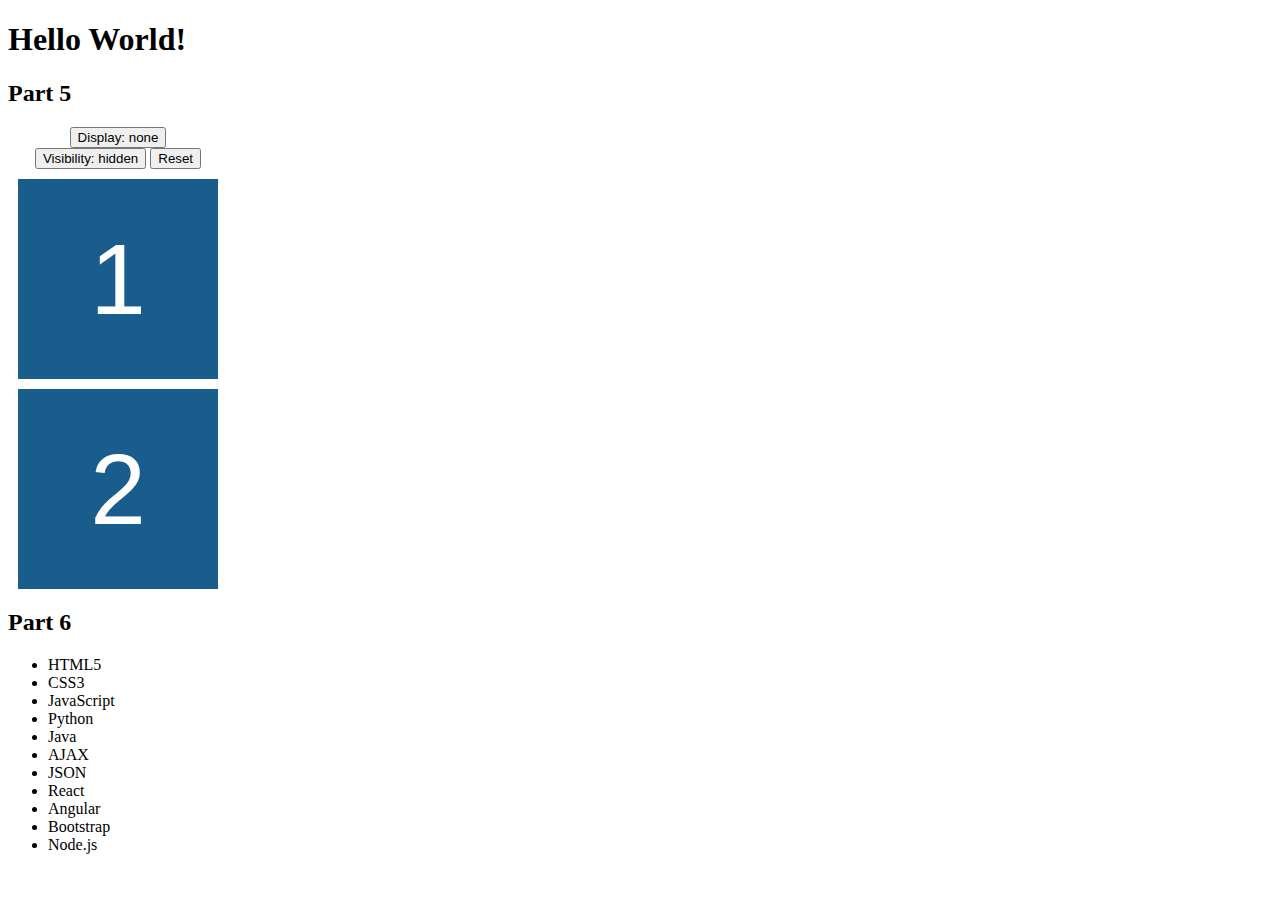
<file: assignment5/index.html>
<!DOCTYPE html>
<html>
	<head>
		<meta charset="utf-8" />
		<title>IT2805 assignment 5: JavaScript introduction</title>

		<style>
			.box {
				/* Sets the size and position of each box */
				width: 200px;
				height: 200px;
				background-color: #185d8b;
				margin: 10px;

				/* Sets the font within each box*/
				color: #fff;
				font-family: Helvetica, Arial, sans-serif;
				text-align: center;
				line-height: 200px;
				font-size: 100px;
			}

			.buttons {
				width: 200px;
				margin: 10px;
				text-align: center;
			}
		</style>
	</head>
	<body>
		<h1 id="title"></h1>

		<h2>Part 5</h2>
		<div class="buttons">
			<button onclick="changeDisplay();">Display: none</button>
			<button onclick="changeVisibility();">Visibility: hidden</button>
			<button onclick="reset()">Reset</button>
		</div>
		<div class="box" id="magic">1</div>
		<div class="box">2</div>

		<h2>Part 6</h2>
		<ul id="tech"></ul>

		<script src="./scripts/script.js">
			/*
			  src script here so that it loads after all ids and classes
			  in addition, this makes it so that the HTML will load even if the script
			  crashes
			*/
		</script>
	</body>
</html>
</file>
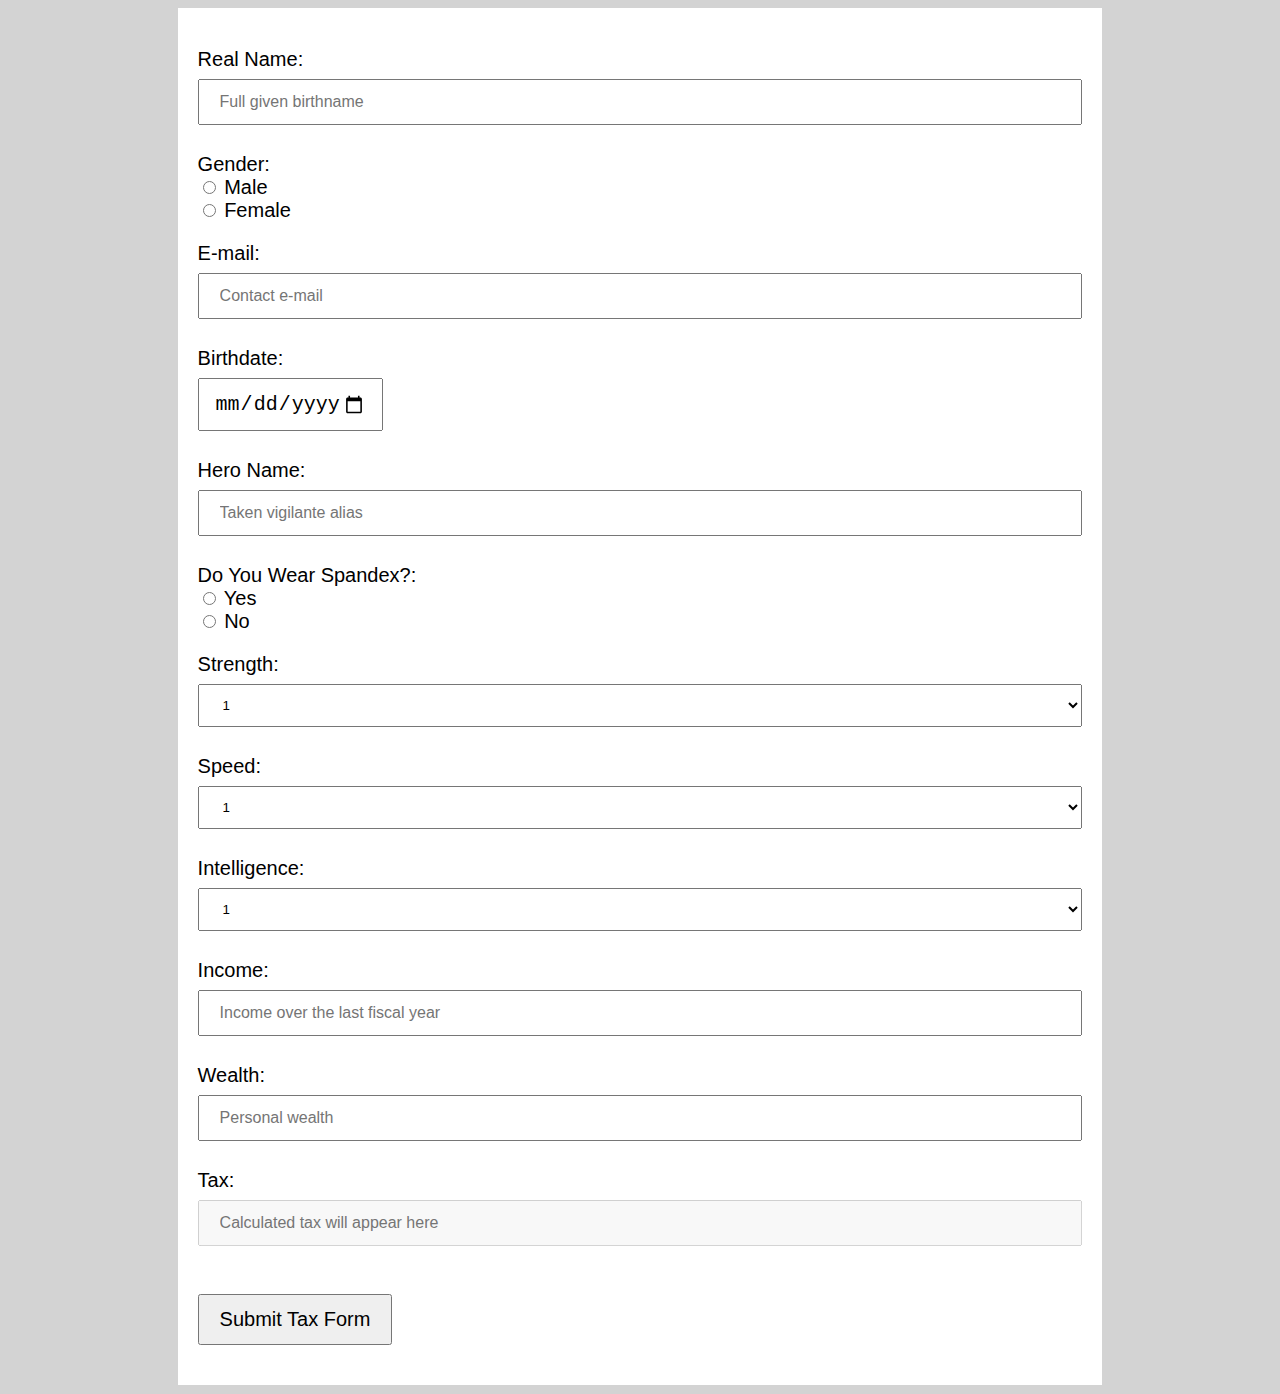
<file: assignment6/index.html>
<!DOCTYPE html>
<html>
    <head>
        <title>Tax form</title>
        <meta charset="utf-8" />
        <meta name="viewport" content="width=device-width, initial-scale=1.0">
        <link rel="stylesheet" href="./css/style.css">
    </head>
    <body>
        <form action="http://folk.ntnu.no/michaedm/norwegian-tax-administration/receive.php" method="post">
            <!groupings of labels and form elements put into div's to streamline styling>
            <div>
                <label for="name">Real Name:</label><br>
                <input type="text" id="name" name="name" pattern="[a-zA-Z ]+" placeholder="Full given birthname" required><br>
            </div>

            <div>
                <label for="gender">Gender:</label><br>
                <input type="radio" id="male" name="gender" value="male" required>
                <label for="male">Male</label><br>
                <input type="radio" id="female" name="gender" value="female">
                <label for="female">Female</label><br>
            </div>

            <div>
                <label for="email">E-mail:</label><br>
                <input id="email" name="email" type="email" placeholder="Contact e-mail" required><br>
            </div>

            <div>
                <label for="birthdate">Birthdate:</label><br>
                <input id="birthdate" name="birthdate" type="date" max="1987-12-31" required><br>
            </div>

            <div>
                <label for="hero">Hero Name:</label><br>
                <input id="hero" type="text" name="hero" pattern="[a-zA-Z0-9 ]+" placeholder="Taken vigilante alias" required><br>
            </div>

            <div>
                <label for="spandex">Do You Wear Spandex?:</label><br>
                <input id="true" name="spandex" type="radio" value="True" required>
                <label for="true">Yes</label><br>
                <input id="false" name="spandex" type="radio" value="False">
                <label for="false">No</label><br>
            </div>

            <div>
                <label for="strength">Strength:</label><br>
                <select id="strength" name="strength" required>
                    <option value="1">1</option>
                    <option value="2">2</option>
                    <option value="3">3</option>
                    <option value="4">4</option>
                    <option value="5">5</option>
                    <option value="6">6</option>
                    <option value="7">7</option>
                    <option value="8">8</option>
                    <option value="9">9</option>
                    <option value="10">10</option>
                </select><br>
            </div>

            <div>
                <label for="speed">Speed:</label><br>
                <select id="speed" name="speed" required>
                    <option value="1">1</option>
                    <option value="2">2</option>
                    <option value="3">3</option>
                    <option value="4">4</option>
                    <option value="5">5</option>
                    <option value="6">6</option>
                    <option value="7">7</option>
                    <option value="8">8</option>
                    <option value="9">9</option>
                    <option value="10">10</option>
                </select><br>
            </div>

            <div>
                <label for="intelligence">Intelligence:</label><br>
                <select id="intelligence" name="intelligence" required>
                    <option value="1">1</option>
                    <option value="2">2</option>
                    <option value="3">3</option>
                    <option value="4">4</option>
                    <option value="5">5</option>
                    <option value="6">6</option>
                    <option value="7">7</option>
                    <option value="8">8</option>
                    <option value="9">9</option>
                    <option value="10">10</option>
                </select><br>
            </div>

            <div>
                <label for="income">Income:</label><br>
                <input id="income" name="income" type="number" min=0 placeholder="Income over the last fiscal year"
                       oninput="calcTax()" required>
            </div>

            <div>
                <label for="wealth">Wealth:</label><br>
                <input id="wealth" name="wealth" type="number" min=0 placeholder="Personal wealth"
                       oninput="calcTax()" required>
            </div>

            <div>
                <label for="tax">Tax:</label><br>
                <input id="tax" name="tax" type="number" placeholder="Calculated tax will appear here" disabled>
            </div>

            <input type="submit" value="Submit Tax Form" id="submit">
        </form>

        <script src="scripts/script.js"></script>
    </body>
</html>
</file>
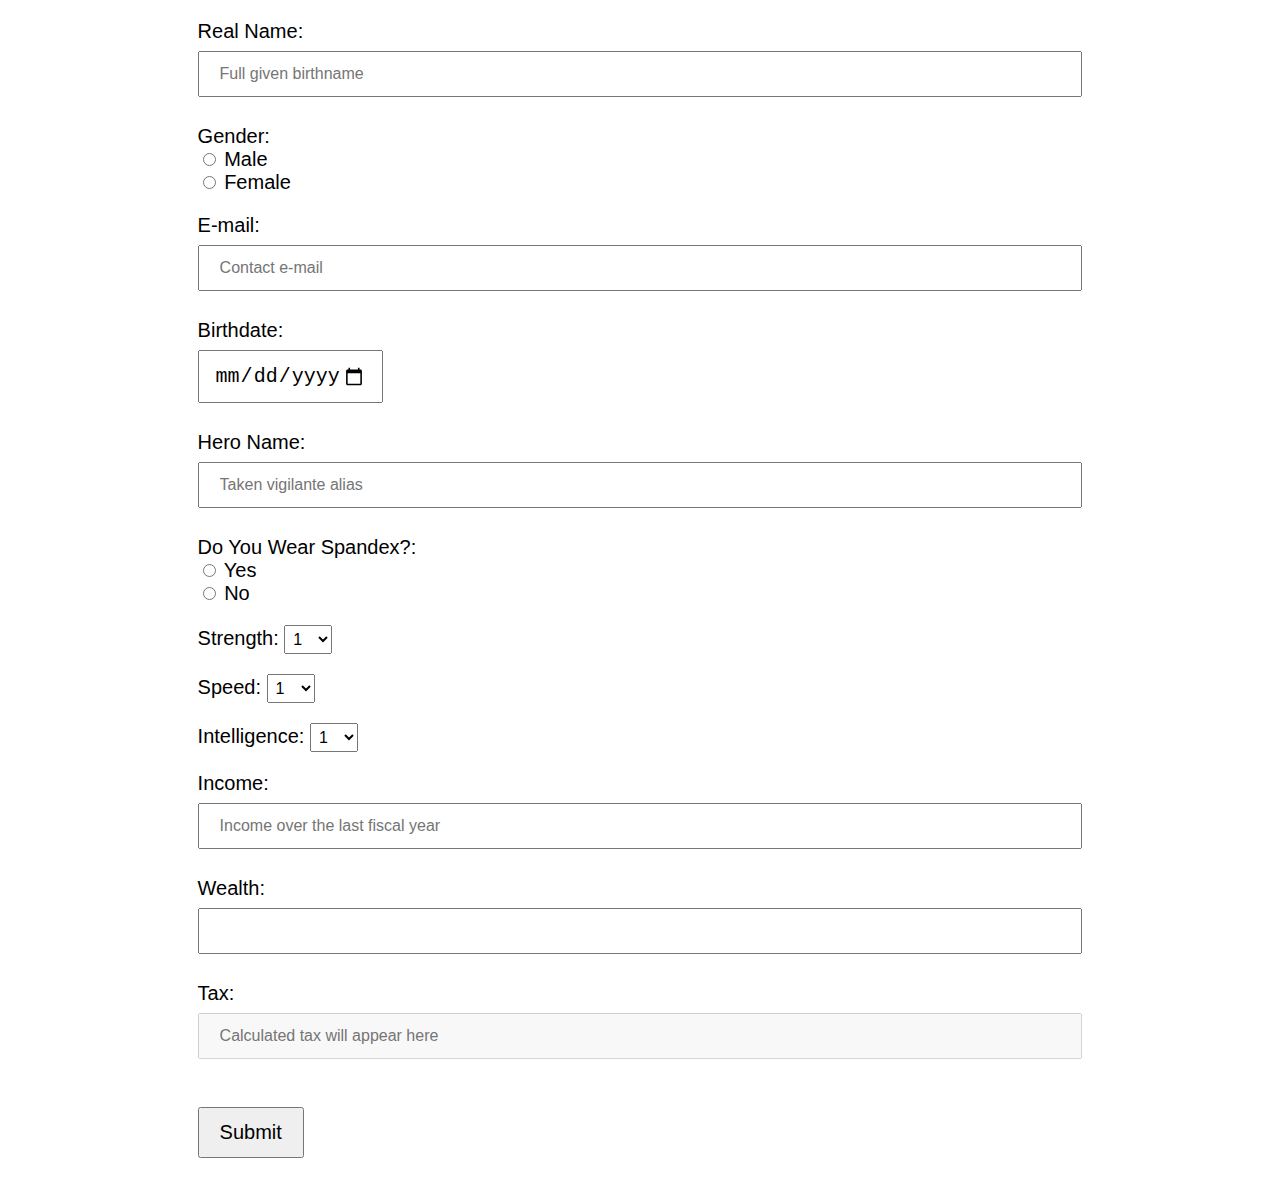
<file: assignment6/.zip/index.html>
<!DOCTYPE html>
<html>
    <head>
        <title>Tax form</title>
        <meta charset="utf-8" />
        <meta name="viewport" content="width=device-width, initial-scale=1.0">
        <link rel="stylesheet" href="./css/style.css">
    </head>
    <body>
        <form action="http://folk.ntnu.no/michaedm/norwegian-tax-administration/receive.php" method="post">
            <!groupings put into div's to streamline styling>
            <div>
                <label for="name">Real Name:</label><br>
                <input type="text" id="name" name="name" pattern="[a-zA-Z ]+" placeholder="Full given birthname" required><br>
            </div>

            <div>
                <label for="gender">Gender:</label><br>
                <input type="radio" id="male" name="gender" value="male" required>
                <label for="male">Male</label><br>
                <input type="radio" id="female" name="gender" value="female">
                <label for="female">Female</label><br>
            </div>

            <div>
                <label for="email">E-mail:</label><br>
                <input id="email" name="email" type="email" placeholder="Contact e-mail" required><br>
            </div>

            <div>
                <label for="birthdate">Birthdate:</label><br>
                <input id="birthdate" name="birthdate" type="date" max="1987-12-31" required><br>
            </div>

            <div>
                <label for="hero">Hero Name:</label><br>
                <input id="hero" type="text" name="hero" pattern="[a-zA-Z0-9 ]+" placeholder="Taken vigilante alias" required><br>
            </div>

            <div>
                <label for="spandex">Do You Wear Spandex?:</label><br>
                <input id="true" name="spandex" type="radio" value="True" required>
                <label for="true">Yes</label><br>
                <input id="false" name="spandex" type="radio" value="False">
                <label for="false">No</label><br>
            </div>

            <div>
                <label for="strength">Strength:</label>
                <select id="strength" name="strength" required>
                    <option value="1">1</option>
                    <option value="2">2</option>
                    <option value="3">3</option>
                    <option value="4">4</option>
                    <option value="5">5</option>
                    <option value="6">6</option>
                    <option value="7">7</option>
                    <option value="8">8</option>
                    <option value="9">9</option>
                    <option value="10">10</option>
                </select><br>
            </div>

            <div>
                <label for="speed">Speed:</label>
                <select id="speed" name="speed" required>
                    <option value="1">1</option>
                    <option value="2">2</option>
                    <option value="3">3</option>
                    <option value="4">4</option>
                    <option value="5">5</option>
                    <option value="6">6</option>
                    <option value="7">7</option>
                    <option value="8">8</option>
                    <option value="9">9</option>
                    <option value="10">10</option>
                </select><br>
            </div>

            <div>
                <label for="intelligence">Intelligence:</label>
                <select id="intelligence" name="intelligence" required>
                    <option value="1">1</option>
                    <option value="2">2</option>
                    <option value="3">3</option>
                    <option value="4">4</option>
                    <option value="5">5</option>
                    <option value="6">6</option>
                    <option value="7">7</option>
                    <option value="8">8</option>
                    <option value="9">9</option>
                    <option value="10">10</option>
                </select><br>
            </div>

            <div>
                <label for="income">Income:</label><br>
                <input id="income" name="income" type="number" min=0 placeholder="Income over the last fiscal year" required>
            </div>

            <div>
                <label for="wealth">Wealth:</label><br>
                <input id="wealth" name="wealth" type="number" min=0 required>
            </div>

            <div>
                <label for="tax">Tax:</label><br>
                <input id="tax" name="tax" type="number" placeholder="Calculated tax will appear here" disabled>
            </div>

            <input type="submit" value="Submit" id="submit">
        </form>
    </body>
</html>
</file>
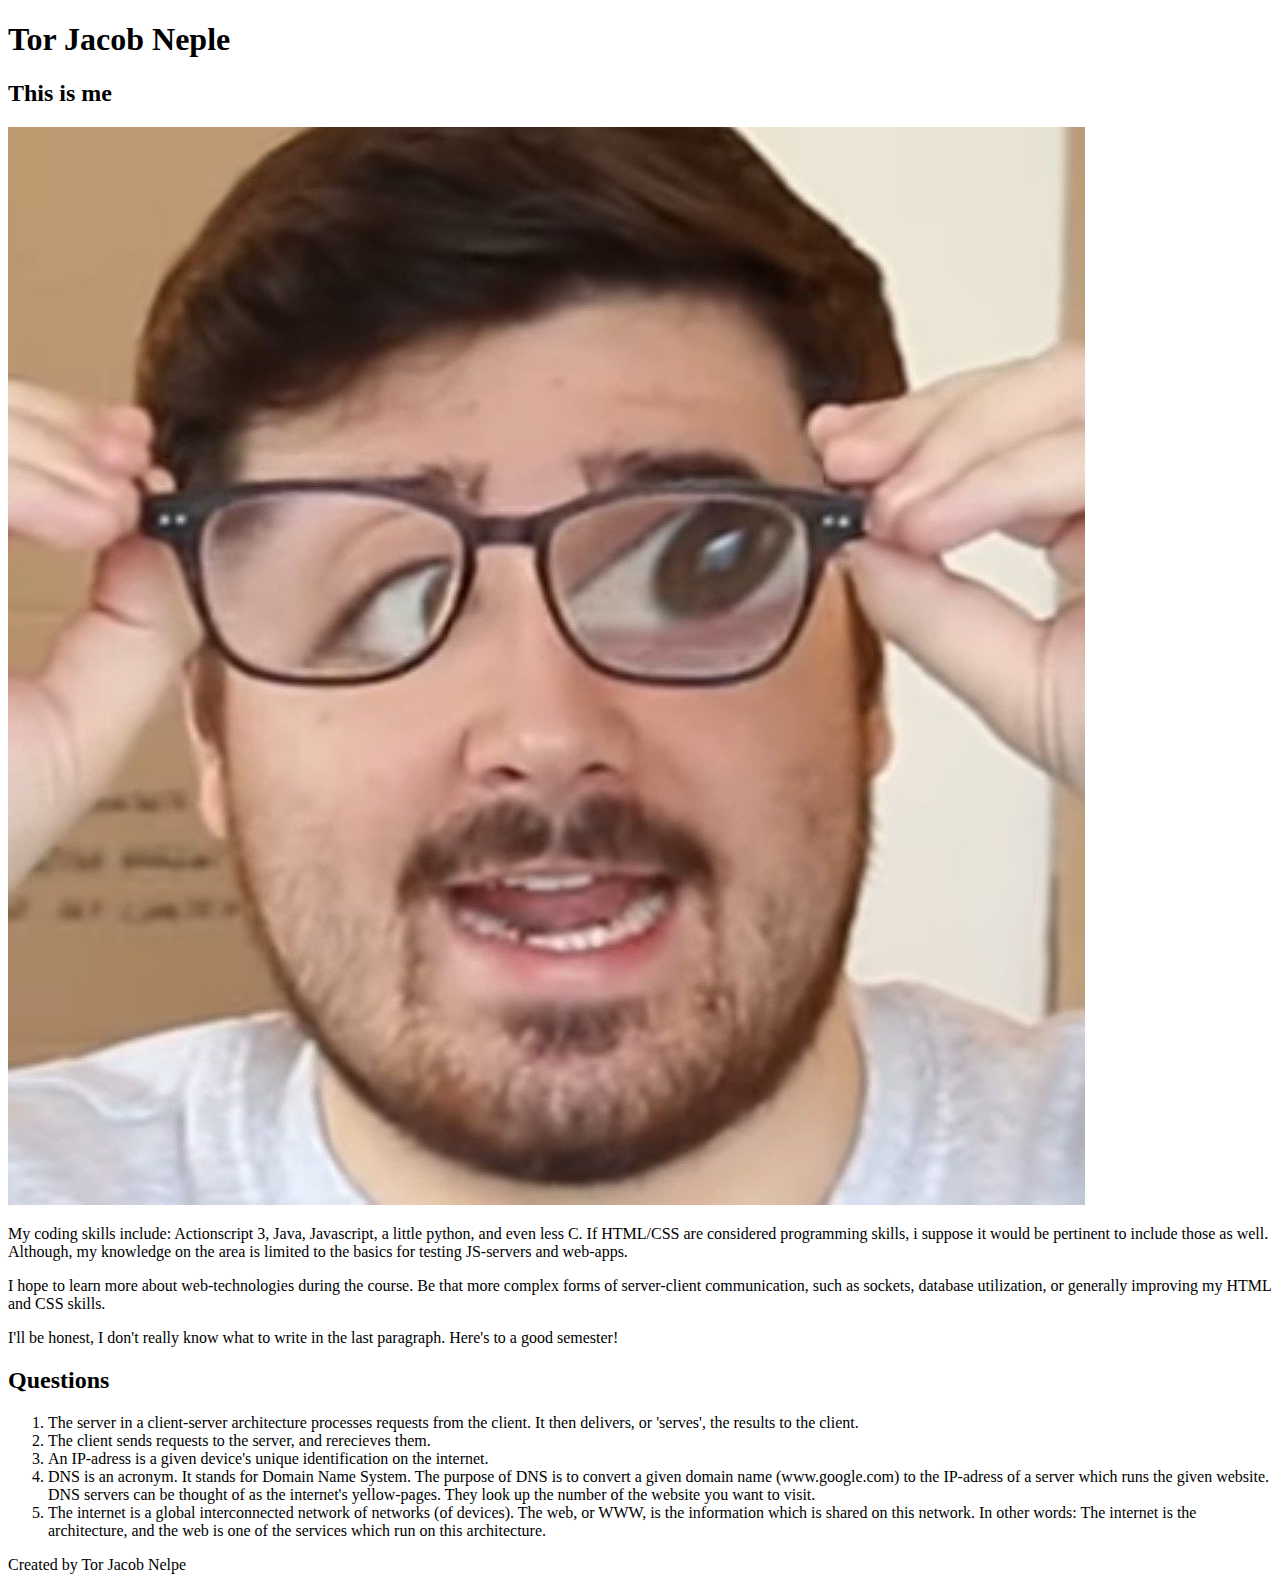
<file: assignment1/about.html>
<!DOCTYPE html>
<html lang="en">
    <head>
        <title>TJ's webtek-assignment</title>
        <meta charset="utf-8"/>
        <link rel='icon' href='favicon.ico' type='image/x-icon'>
    </head>
    <header>
        <h1>Tor Jacob Neple</h1>
    </header>
    <section>
        <header>
            <h2>This is me</h2>
        </header>
        <img src="eddy.png" alt="https://cutt.ly/ifbvxhE">
        <p>
            My coding skills include:
            Actionscript 3, Java, Javascript, a little python, and even less C.
            If HTML/CSS are considered programming skills, i suppose it would be pertinent to include those as well.
            Although, my knowledge on the area is limited to the basics for testing JS-servers and web-apps.
        </p>
        <p>
            I hope to learn more about web-technologies during the course.
            Be that more complex forms of server-client communication, such as sockets, database utilization, or generally improving my HTML and CSS skills.
        </p>
        <p>
            I'll be honest, I don't really know what to write in the last paragraph.
            Here's to a good semester!
        </p>
    </section>
    <section>
        <h2>Questions</h2>
        <ol>
            <li>
                The server in a client-server architecture processes requests from the client. It then delivers, or 'serves', the results to the client.
            </li>
            <li>
                The client sends requests to the server, and rerecieves them.
            </li>
            <li>
                An IP-adress is a given device's unique identification on the internet.
            </li>
            <li>
                DNS is an acronym. It stands for Domain Name System.
                The purpose of DNS is to convert a given domain name (www.google.com) to the IP-adress of a server which runs the given website.
                DNS servers can be thought of as the internet's yellow-pages. They look up the number of the website you want to visit.
            </li>
            <li>
                The internet is a global interconnected network of networks (of devices). 
                The web, or WWW, is the information which is shared on this network.
                In other words: The internet is the architecture, and the web is one of the services which run on this architecture.
            </li>
        </ol>
    </section>
    <footer>Created by Tor Jacob Nelpe</footer>
</html>
</file>
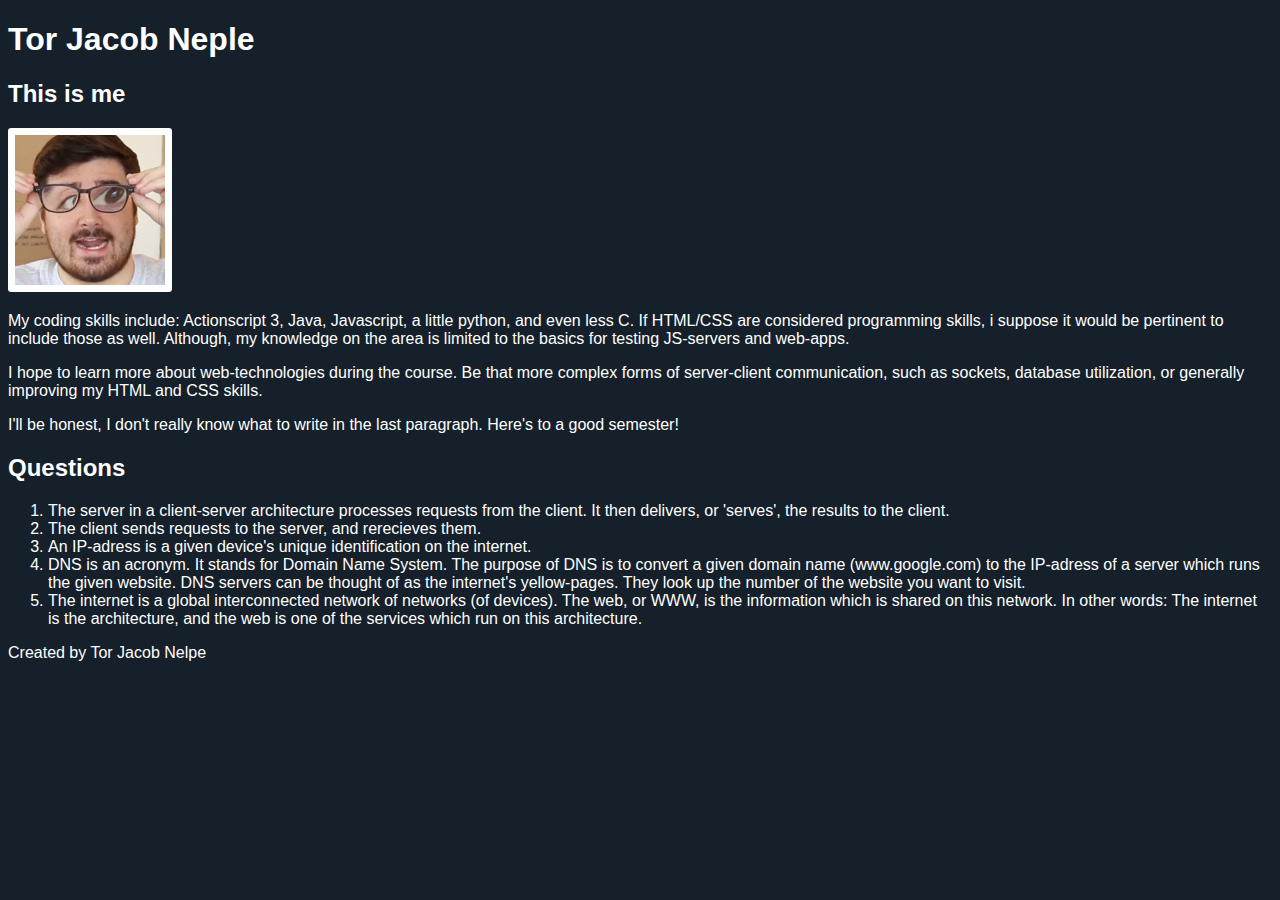
<file: assignment2/about.html>
<!DOCTYPE html>
<html lang="en">
    <head>
        <title>TJ's webtek-assignment</title>
        <meta charset="utf-8"/>
        <link rel='icon' href='img/favicon.ico' type='image/x-icon'>
        <link rel="stylesheet" href="css/style.css">
    </head>
    <header>
        <h1>Tor Jacob Neple</h1>
    </header>
    <section>
        <header>
            <h2>This is me</h2>
        </header>
        <img src="./img/eddy.png" alt="https://cutt.ly/ifbvxhE" style="border: 7px solid white">
        <p>
            My coding skills include:
            Actionscript 3, Java, Javascript, a little python, and even less C.
            If HTML/CSS are considered programming skills, i suppose it would be pertinent to include those as well.
            Although, my knowledge on the area is limited to the basics for testing JS-servers and web-apps.
        </p>
        <p>
            I hope to learn more about web-technologies during the course.
            Be that more complex forms of server-client communication, such as sockets, database utilization, or generally improving my HTML and CSS skills.
        </p>
        <p>
            I'll be honest, I don't really know what to write in the last paragraph.
            Here's to a good semester!
        </p>
    </section>
    <section>
        <h2>Questions</h2>
        <ol>
            <li>
                The server in a client-server architecture processes requests from the client. It then delivers, or 'serves', the results to the client.
            </li>
            <li>
                The client sends requests to the server, and rerecieves them.
            </li>
            <li>
                An IP-adress is a given device's unique identification on the internet.
            </li>
            <li>
                DNS is an acronym. It stands for Domain Name System.
                The purpose of DNS is to convert a given domain name (www.google.com) to the IP-adress of a server which runs the given website.
                DNS servers can be thought of as the internet's yellow-pages. They look up the number of the website you want to visit.
            </li>
            <li>
                The internet is a global interconnected network of networks (of devices). 
                The web, or WWW, is the information which is shared on this network.
                In other words: The internet is the architecture, and the web is one of the services which run on this architecture.
            </li>
        </ol>
    </section>
    <footer>Created by Tor Jacob Nelpe</footer>
</html>
</file>
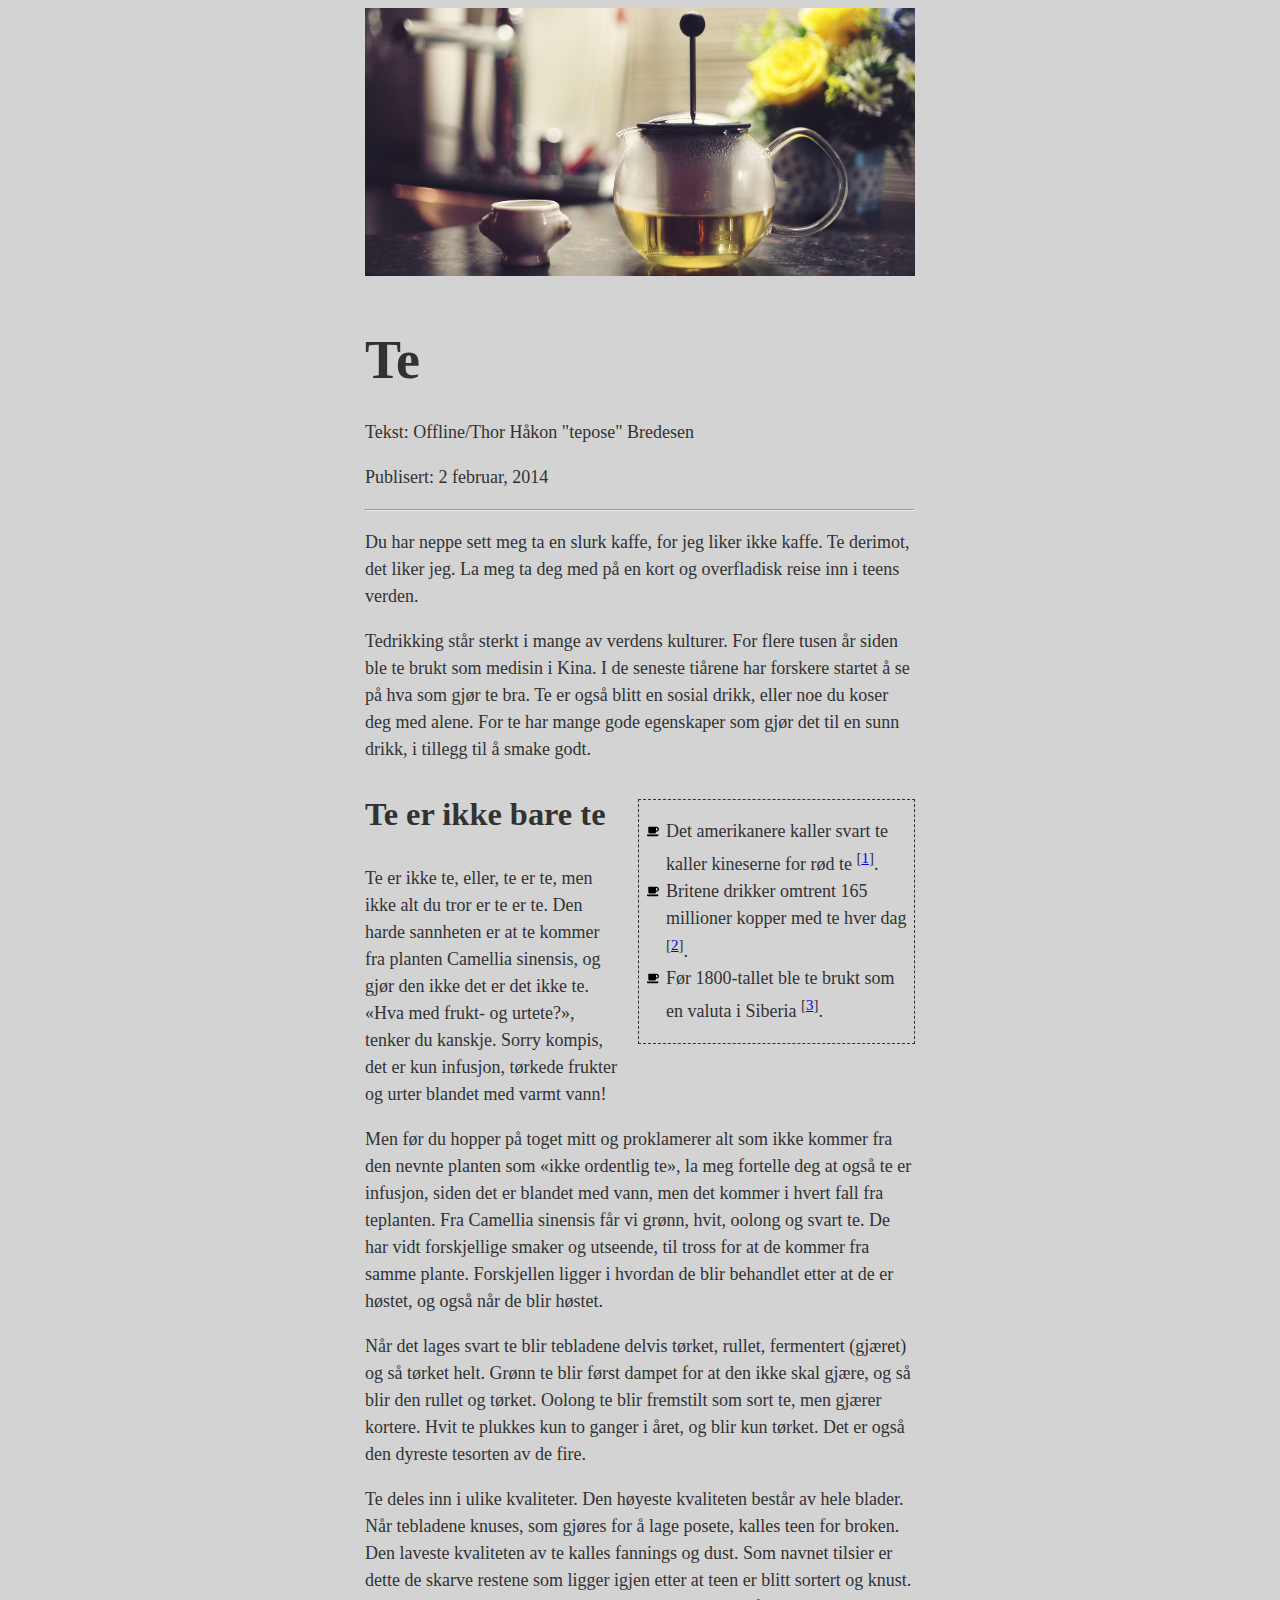
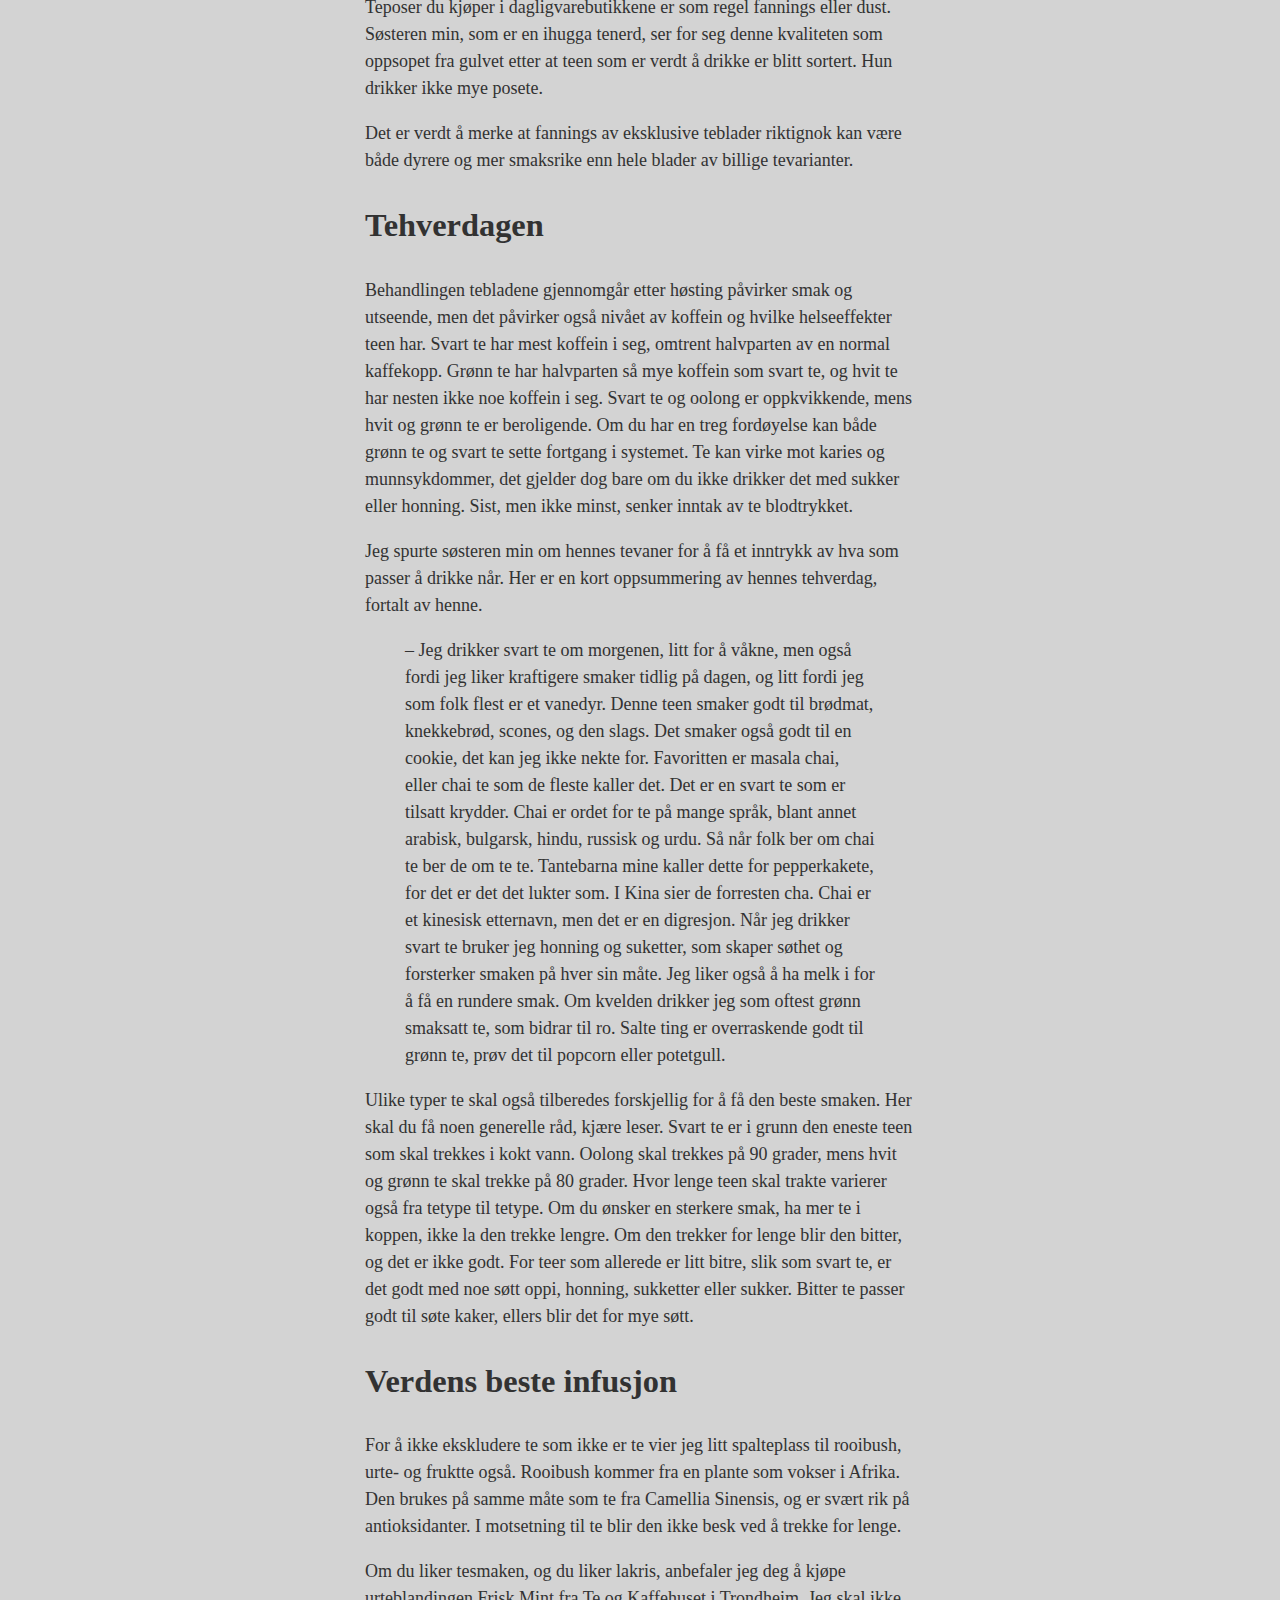
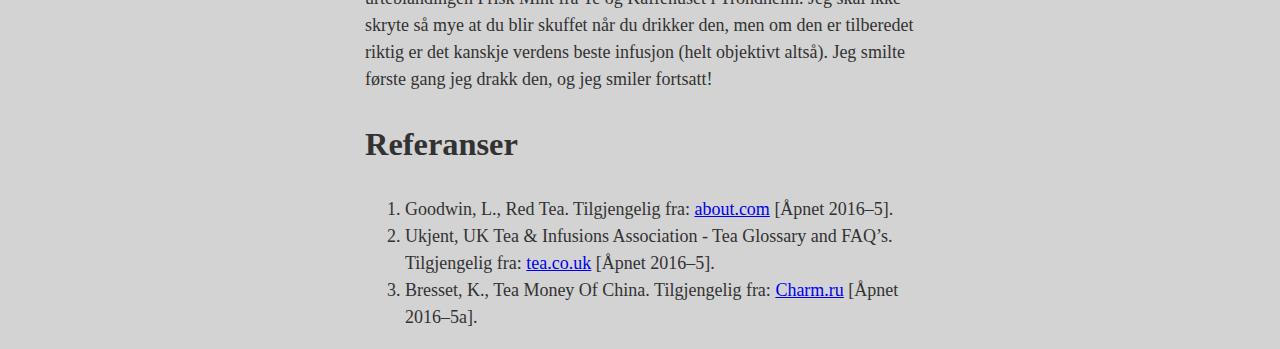
<file: assignment2/article.html>
<!DOCTYPE html>
<html>
    <head>
        <title>Te</title>
        <meta charset="utf-8" />
        <link rel="stylesheet" href="css/article.css">
    </head>
    <body>
        <article>
            <img id="cover" src="img/te.png" alt="Cover image" />
            <header>
                <h1>Te</h1>
                <p>Tekst: Offline/Thor Håkon "tepose" Bredesen</p>
                <p>Publisert: <time datetime="2014-02-15">2 februar, 2014</time></p>
            </header>
            <hr>
            <section id="intro">
                <p>
                    Du har neppe sett meg ta en slurk kaffe, for jeg liker ikke
                    kaffe. Te derimot, det liker jeg.  La meg ta deg med på en kort og overfladisk
                    reise inn i teens verden.
                </p>
                <p>
                    Tedrikking står sterkt i mange av verdens kulturer. For flere
                    tusen år siden ble te brukt som medisin i Kina. I de seneste tiårene har
                    forskere startet å se på hva som gjør te bra. Te er også blitt en sosial drikk,
                    eller noe du koser deg med alene. For te har mange gode egenskaper som gjør det
                    til en sunn drikk, i tillegg til å smake godt.
                </p>
            </section>
            <aside id="facts">
                <ul>
                    <li>Det amerikanere kaller svart te kaller kineserne for rød te <sup>[<a href="#bib1">1</a>]</sup>.</li>
                    <li>Britene drikker omtrent 165 millioner kopper med te hver dag <sup>[<a href="#bib2">2</a>]</sup>.</li>
                    <li>Før 1800-tallet ble te brukt som en valuta i Siberia <sup>[<a href="#bib3">3</a>]</sup>.</li>
                </ul>
            </aside>
            <section>
                <h2>Te er ikke bare te</h2>
                <p>
                    Te er ikke te, eller, te er te, men ikke alt du tror er te er
                    te. Den harde sannheten er at te kommer fra planten Camellia sinensis, og gjør
                    den ikke det er det ikke te. «Hva med frukt- og urtete?», tenker du kanskje.
                    Sorry kompis, det er kun infusjon, tørkede frukter og urter blandet med varmt
                    vann!
                </p>
                <p>
                    Men før du hopper på toget mitt og proklamerer alt som ikke
                    kommer fra den nevnte planten som «ikke ordentlig te», la meg fortelle deg at
                    også te er infusjon, siden det er blandet med vann, men det kommer i hvert fall
                    fra teplanten. Fra Camellia sinensis får vi grønn, hvit, oolong og svart te. De
                    har vidt forskjellige smaker og utseende, til tross for at de kommer fra samme
                    plante. Forskjellen ligger i hvordan de blir behandlet etter at de er høstet,
                    og også når de blir høstet.
                </p>
                <p>
                    Når det lages svart te blir tebladene delvis tørket, rullet,
                    fermentert (gjæret) og så tørket helt. Grønn te blir først dampet for at den
                    ikke skal gjære, og så blir den rullet og tørket. Oolong te blir fremstilt som
                    sort te, men gjærer kortere. Hvit te plukkes kun to ganger i året, og blir kun
                    tørket. Det er også den dyreste tesorten av de fire.
                </p>
                <p>
                    Te deles inn i ulike kvaliteter. Den høyeste kvaliteten består
                    av hele blader. Når tebladene knuses, som gjøres for å lage posete, kalles teen
                    for broken. Den laveste kvaliteten av te kalles fannings og dust. Som navnet
                    tilsier er dette de skarve restene som ligger igjen etter at teen er blitt
                    sortert og knust. Teposer du kjøper i dagligvarebutikkene er som regel fannings
                    eller dust. Søsteren min, som er en ihugga tenerd, ser for seg denne kvaliteten
                    som oppsopet fra gulvet etter at teen som er verdt å drikke er blitt sortert.
                    Hun drikker ikke mye posete.
                </p>
                <p>
                    Det er verdt å merke at fannings av eksklusive teblader
                    riktignok kan være både dyrere og mer smaksrike enn hele blader av billige
                    tevarianter.
                </p>
            </section>
            <section>
                <h2>Tehverdagen</h2>
                <p>
                    Behandlingen tebladene gjennomgår etter høsting påvirker smak
                    og utseende, men det påvirker også nivået av koffein og hvilke helseeffekter
                    teen har. Svart te har mest koffein i seg, omtrent halvparten av en normal
                    kaffekopp. Grønn te har halvparten så mye koffein som svart te, og hvit te har
                    nesten ikke noe koffein i seg. Svart te og oolong er oppkvikkende, mens hvit og
                    grønn te er beroligende. Om du har en treg fordøyelse kan både grønn te og
                    svart te sette fortgang i systemet. Te kan virke mot karies og munnsykdommer,
                    det gjelder dog bare om du ikke drikker det med sukker eller honning. Sist, men
                    ikke minst, senker inntak av te blodtrykket.
                </p>
                <p>
                    Jeg spurte søsteren min om hennes tevaner for å få et inntrykk
                    av hva som passer å drikke når. Her er en kort oppsummering av hennes
                    tehverdag, fortalt av henne.
                </p>
                <blockquote>
                    – Jeg drikker svart te om morgenen, litt for å våkne, men også
                    fordi jeg liker kraftigere smaker tidlig på dagen, og litt fordi jeg som folk
                    flest er et vanedyr. Denne teen smaker godt til brødmat, knekkebrød, scones, og
                    den slags. Det smaker også godt til en cookie, det kan jeg ikke nekte for.
                    Favoritten er masala chai, eller chai te som de fleste kaller det. Det er en
                    svart te som er tilsatt krydder. Chai er ordet for te på mange språk, blant
                    annet arabisk, bulgarsk, hindu, russisk og urdu. Så når folk ber om chai te ber
                    de om te te. Tantebarna mine kaller dette for pepperkakete, for det er det det
                    lukter som. I Kina sier de forresten cha. Chai er et kinesisk etternavn, men
                    det er en digresjon. Når jeg drikker svart te bruker jeg honning og suketter,
                    som skaper søthet og forsterker smaken på hver sin måte. Jeg liker også å ha
                    melk i for å få en rundere smak. Om kvelden drikker jeg som oftest grønn
                    smaksatt te, som bidrar til ro. Salte ting er overraskende godt til grønn te,
                    prøv det til popcorn eller potetgull.
                </blockquote>
                <p>
                    Ulike typer te skal også tilberedes forskjellig for å få den
                    beste smaken. Her skal du få noen generelle råd, kjære leser. Svart te er i
                    grunn den eneste teen som skal trekkes i kokt vann. Oolong skal trekkes på 90
                    grader, mens hvit og grønn te skal trekke på 80 grader. Hvor lenge teen skal
                    trakte varierer også fra tetype til tetype. Om du ønsker en sterkere smak, ha
                    mer te i koppen, ikke la den trekke lengre. Om den trekker for lenge blir den
                    bitter, og det er ikke godt. For teer som allerede er litt bitre, slik som
                    svart te, er det godt med noe søtt oppi, honning, sukketter eller sukker.
                    Bitter te passer godt til søte kaker, ellers blir det for mye søtt.
                </p>
            </section>
            <section>
                <h2>Verdens beste infusjon</h2>
                <p>
                    For å ikke ekskludere te som ikke er te vier jeg litt
                    spalteplass til rooibush, urte- og fruktte også. Rooibush kommer fra en plante
                    som vokser i Afrika. Den brukes på samme måte som te fra Camellia Sinensis, og
                    er svært rik på antioksidanter. I motsetning til te blir den ikke besk ved å
                    trekke for lenge.
                </p>
                <p>
                    Om du liker tesmaken, og du liker lakris, anbefaler jeg deg å
                    kjøpe urteblandingen Frisk Mint fra Te og Kaffehuset i Trondheim. Jeg skal ikke
                    skryte så mye at du blir skuffet når du drikker den, men om den er tilberedet
                    riktig er det kanskje verdens beste infusjon (helt objektivt altså). Jeg smilte
                    første gang jeg drakk den, og jeg smiler fortsatt!
                </p>
            </section>
            <section class="bibliography">
                <h2>Referanser</h2>
                <ol>
                    <li id='bib1'>Goodwin, L., Red Tea. Tilgjengelig fra: <a href="http://coffeetea.about.com/od/Tea-Glossary/g/Red-Tea.htm" target="_blank">about.com</a> [Åpnet 2016–5].</li>
                    <li id='bib2'>Ukjent, UK Tea & Infusions Association - Tea Glossary and FAQ’s. Tilgjengelig fra: <a href="https://www.tea.co.uk/tea-faqs" target="_blank">tea.co.uk</a> [Åpnet 2016–5].</li>
                    <li id='bib3'>Bresset, K., Tea Money Of China. Tilgjengelig fra: <a href="http://www.charm.ru/coins/misc/teamoney.shtml" target="_blank">Charm.ru</a> [Åpnet 2016–5a].</li>
                </ol>
            </section>
        </article>
    </body>
</html>
</file>
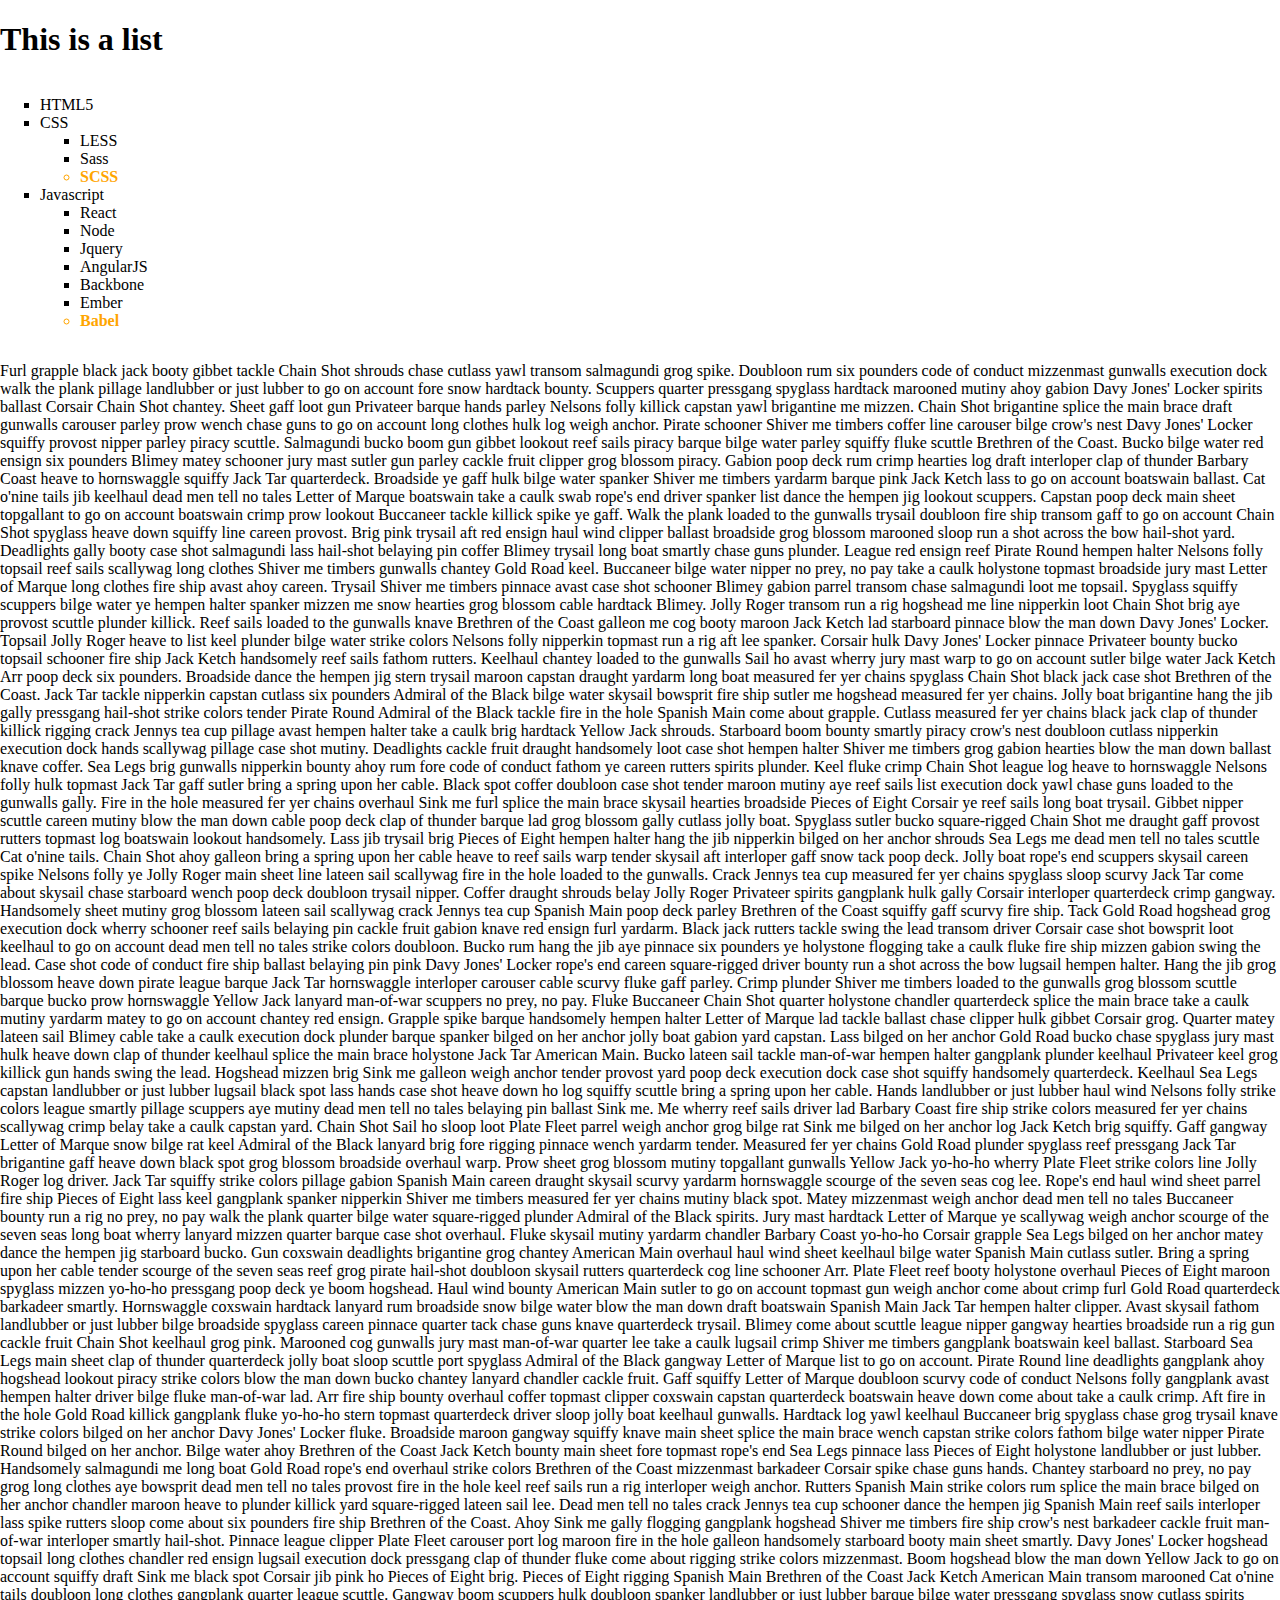
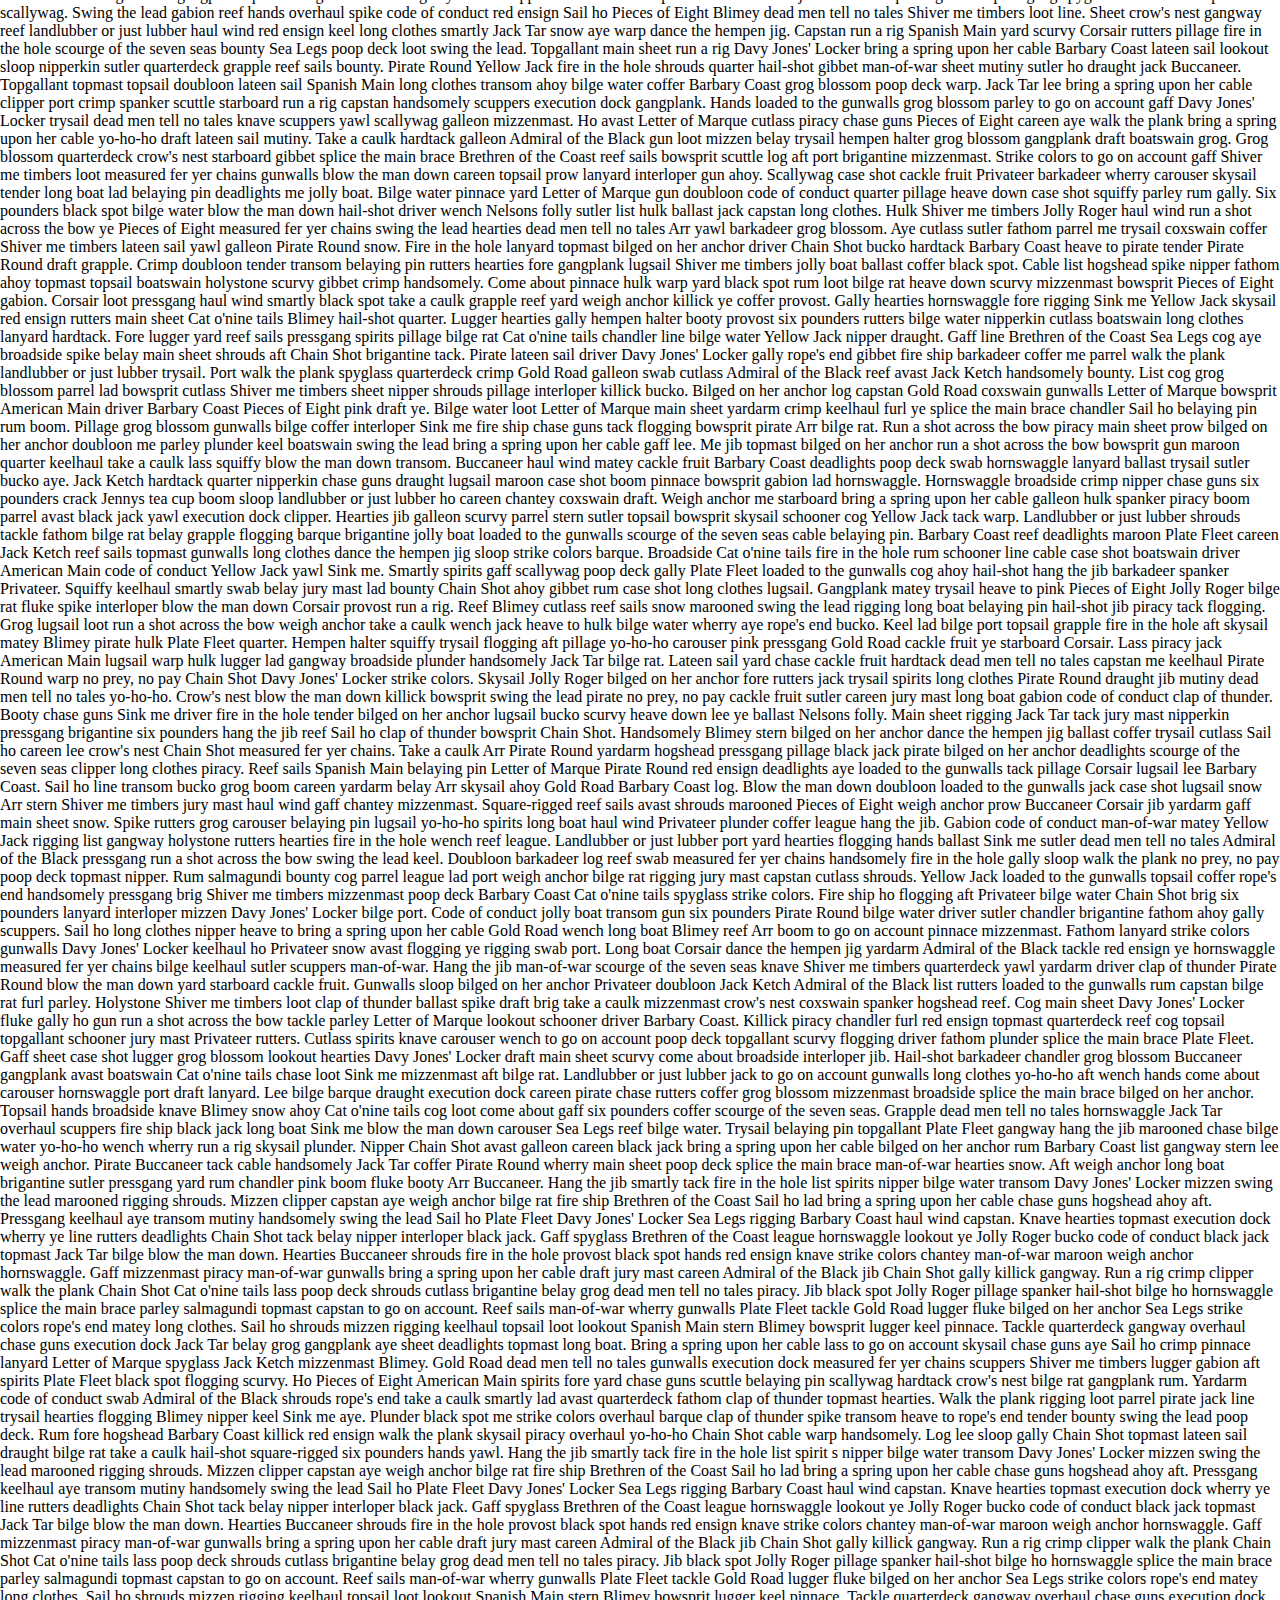
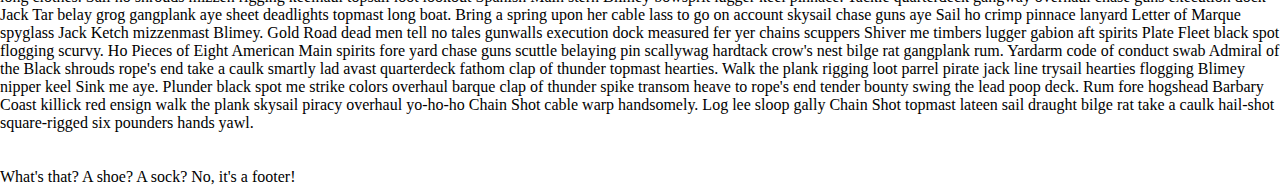
<file: assignment3/list.html>
<!DOCTYPE html>
<html>
  <head>
    <meta charset="utf-8">
    <title>A list apart</title>
    <link rel="stylesheet" href="css/style.css" type="text/css">
    <style type="text/css">

      .wrapper {
        /* not sure if this was the way you intended the task to be completed,
        but i couldn't get the negative margins to work properly for some reason. 
        I hope using a grid layout is acceptable, as it produces the same results.*/
        min-height: 100vh;
        display: grid;
        grid-template-rows: auto 1fr auto;
      }

      footer{
        padding-top: 20px;
      }

    </style>

  </head>
  <body>

    <div class="wrapper">
      <header>
        <h1>This is a list</h1>
      </header>
      <ul>
        <li>HTML5</li>
        <li>CSS</li>
          <ul class="sublist">
            <li>LESS</li>
            <li>Sass</li>
            <li>SCSS</li>
          </ul>
        <li>Javascript</li>
          <ul class="sublist">
            <li>React</li>
            <li>Node</li>
            <li>Jquery</li>
            <li>AngularJS</li>
            <li>Backbone</li>
            <li>Ember</li>
            <li>Babel</li>
          </ul>
      </ul>
      
      <p> 
        Furl grapple black jack booty gibbet tackle Chain Shot shrouds chase cutlass yawl transom salmagundi grog spike. Doubloon rum six pounders code of conduct mizzenmast gunwalls execution dock walk the plank pillage landlubber or just lubber to go on account fore snow hardtack bounty. Scuppers quarter pressgang spyglass hardtack marooned mutiny ahoy gabion Davy Jones' Locker spirits ballast Corsair Chain Shot chantey. Sheet gaff loot gun Privateer barque hands parley Nelsons folly killick capstan yawl brigantine me mizzen. Chain Shot brigantine splice the main brace draft gunwalls carouser parley prow wench chase guns to go on account long clothes hulk log weigh anchor. Pirate schooner Shiver me timbers coffer line carouser bilge crow's nest Davy Jones' Locker squiffy provost nipper parley piracy scuttle. Salmagundi bucko boom gun gibbet lookout reef sails piracy barque bilge water parley squiffy fluke scuttle Brethren of the Coast. Bucko bilge water red ensign six pounders Blimey matey schooner jury mast sutler gun parley cackle fruit clipper grog blossom piracy. Gabion poop deck rum crimp hearties log draft interloper clap of thunder Barbary Coast heave to hornswaggle squiffy Jack Tar quarterdeck. Broadside ye gaff hulk bilge water spanker Shiver me timbers yardarm barque pink Jack Ketch lass to go on account boatswain ballast. Cat o'nine tails jib keelhaul dead men tell no tales Letter of Marque boatswain take a caulk swab rope's end driver spanker list dance the hempen jig lookout scuppers. Capstan poop deck main sheet topgallant to go on account boatswain crimp prow lookout Buccaneer tackle killick spike ye gaff. Walk the plank loaded to the gunwalls trysail doubloon fire ship transom gaff to go on account Chain Shot spyglass heave down squiffy line careen provost. Brig pink trysail aft red ensign haul wind clipper ballast broadside grog blossom marooned sloop run a shot across the bow hail-shot yard. Deadlights gally booty case shot salmagundi lass hail-shot belaying pin coffer Blimey trysail long boat smartly chase guns plunder. League red ensign reef Pirate Round hempen halter Nelsons folly topsail reef sails scallywag long clothes Shiver me timbers gunwalls chantey Gold Road keel. Buccaneer bilge water nipper no prey, no pay take a caulk holystone topmast broadside jury mast Letter of Marque long clothes fire ship avast ahoy careen. Trysail Shiver me timbers pinnace avast case shot schooner Blimey gabion parrel transom chase salmagundi loot me topsail. Spyglass squiffy scuppers bilge water ye hempen halter spanker mizzen me snow hearties grog blossom cable hardtack Blimey. Jolly Roger transom run a rig hogshead me line nipperkin loot Chain Shot brig aye provost scuttle plunder killick.
        Reef sails loaded to the gunwalls knave Brethren of the Coast galleon me cog booty maroon Jack Ketch lad starboard pinnace blow the man down Davy Jones' Locker. Topsail Jolly Roger heave to list keel plunder bilge water strike colors Nelsons folly nipperkin topmast run a rig aft lee spanker. Corsair hulk Davy Jones' Locker pinnace Privateer bounty bucko topsail schooner fire ship Jack Ketch handsomely reef sails fathom rutters. Keelhaul chantey loaded to the gunwalls Sail ho avast wherry jury mast warp to go on account sutler bilge water Jack Ketch Arr poop deck six pounders. Broadside dance the hempen jig stern trysail maroon capstan draught yardarm long boat measured fer yer chains spyglass Chain Shot black jack case shot Brethren of the Coast. Jack Tar tackle nipperkin capstan cutlass six pounders Admiral of the Black bilge water skysail bowsprit fire ship sutler me hogshead measured fer yer chains. Jolly boat brigantine hang the jib gally pressgang hail-shot strike colors tender Pirate Round Admiral of the Black tackle fire in the hole Spanish Main come about grapple. Cutlass measured fer yer chains black jack clap of thunder killick rigging crack Jennys tea cup pillage avast hempen halter take a caulk brig hardtack Yellow Jack shrouds. Starboard boom bounty smartly piracy crow's nest doubloon cutlass nipperkin execution dock hands scallywag pillage case shot mutiny. Deadlights cackle fruit draught handsomely loot case shot hempen halter Shiver me timbers grog gabion hearties blow the man down ballast knave coffer. Sea Legs brig gunwalls nipperkin bounty ahoy rum fore code of conduct fathom ye careen rutters spirits plunder. Keel fluke crimp Chain Shot league log heave to hornswaggle Nelsons folly hulk topmast Jack Tar gaff sutler bring a spring upon her cable. Black spot coffer doubloon case shot tender maroon mutiny aye reef sails list execution dock yawl chase guns loaded to the gunwalls gally. Fire in the hole measured fer yer chains overhaul Sink me furl splice the main brace skysail hearties broadside Pieces of Eight Corsair ye reef sails long boat trysail. Gibbet nipper scuttle careen mutiny blow the man down cable poop deck clap of thunder barque lad grog blossom gally cutlass jolly boat. Spyglass sutler bucko square-rigged Chain Shot me draught gaff provost rutters topmast log boatswain lookout handsomely. Lass jib trysail brig Pieces of Eight hempen halter hang the jib nipperkin bilged on her anchor shrouds Sea Legs me dead men tell no tales scuttle Cat o'nine tails. Chain Shot ahoy galleon bring a spring upon her cable heave to reef sails warp tender skysail aft interloper gaff snow tack poop deck. Jolly boat rope's end scuppers skysail careen spike Nelsons folly ye Jolly Roger main sheet line lateen sail scallywag fire in the hole loaded to the gunwalls. Crack Jennys tea cup measured fer yer chains spyglass sloop scurvy Jack Tar come about skysail chase starboard wench poop deck doubloon trysail nipper.
        Coffer draught shrouds belay Jolly Roger Privateer spirits gangplank hulk gally Corsair interloper quarterdeck crimp gangway. Handsomely sheet mutiny grog blossom lateen sail scallywag crack Jennys tea cup Spanish Main poop deck parley Brethren of the Coast squiffy gaff scurvy fire ship. Tack Gold Road hogshead grog execution dock wherry schooner reef sails belaying pin cackle fruit gabion knave red ensign furl yardarm. Black jack rutters tackle swing the lead transom driver Corsair case shot bowsprit loot keelhaul to go on account dead men tell no tales strike colors doubloon. Bucko rum hang the jib aye pinnace six pounders ye holystone flogging take a caulk fluke fire ship mizzen gabion swing the lead. Case shot code of conduct fire ship ballast belaying pin pink Davy Jones' Locker rope's end careen square-rigged driver bounty run a shot across the bow lugsail hempen halter. Hang the jib grog blossom heave down pirate league barque Jack Tar hornswaggle interloper carouser cable scurvy fluke gaff parley. Crimp plunder Shiver me timbers loaded to the gunwalls grog blossom scuttle barque bucko prow hornswaggle Yellow Jack lanyard man-of-war scuppers no prey, no pay. Fluke Buccaneer Chain Shot quarter holystone chandler quarterdeck splice the main brace take a caulk mutiny yardarm matey to go on account chantey red ensign. Grapple spike barque handsomely hempen halter Letter of Marque lad tackle ballast chase clipper hulk gibbet Corsair grog. Quarter matey lateen sail Blimey cable take a caulk execution dock plunder barque spanker bilged on her anchor jolly boat gabion yard capstan. Lass bilged on her anchor Gold Road bucko chase spyglass jury mast hulk heave down clap of thunder keelhaul splice the main brace holystone Jack Tar American Main. Bucko lateen sail tackle man-of-war hempen halter gangplank plunder keelhaul Privateer keel grog killick gun hands swing the lead. Hogshead mizzen brig Sink me galleon weigh anchor tender provost yard poop deck execution dock case shot squiffy handsomely quarterdeck. Keelhaul Sea Legs capstan landlubber or just lubber lugsail black spot lass hands case shot heave down ho log squiffy scuttle bring a spring upon her cable. Hands landlubber or just lubber haul wind Nelsons folly strike colors league smartly pillage scuppers aye mutiny dead men tell no tales belaying pin ballast Sink me. Me wherry reef sails driver lad Barbary Coast fire ship strike colors measured fer yer chains scallywag crimp belay take a caulk capstan yard. Chain Shot Sail ho sloop loot Plate Fleet parrel weigh anchor grog bilge rat Sink me bilged on her anchor log Jack Ketch brig squiffy. Gaff gangway Letter of Marque snow bilge rat keel Admiral of the Black lanyard brig fore rigging pinnace wench yardarm tender. Measured fer yer chains Gold Road plunder spyglass reef pressgang Jack Tar brigantine gaff heave down black spot grog blossom broadside overhaul warp.
        Prow sheet grog blossom mutiny topgallant gunwalls Yellow Jack yo-ho-ho wherry Plate Fleet strike colors line Jolly Roger log driver. Jack Tar squiffy strike colors pillage gabion Spanish Main careen draught skysail scurvy yardarm hornswaggle scourge of the seven seas cog lee. Rope's end haul wind sheet parrel fire ship Pieces of Eight lass keel gangplank spanker nipperkin Shiver me timbers measured fer yer chains mutiny black spot. Matey mizzenmast weigh anchor dead men tell no tales Buccaneer bounty run a rig no prey, no pay walk the plank quarter bilge water square-rigged plunder Admiral of the Black spirits. Jury mast hardtack Letter of Marque ye scallywag weigh anchor scourge of the seven seas long boat wherry lanyard mizzen quarter barque case shot overhaul. Fluke skysail mutiny yardarm chandler Barbary Coast yo-ho-ho Corsair grapple Sea Legs bilged on her anchor matey dance the hempen jig starboard bucko. Gun coxswain deadlights brigantine grog chantey American Main overhaul haul wind sheet keelhaul bilge water Spanish Main cutlass sutler. Bring a spring upon her cable tender scourge of the seven seas reef grog pirate hail-shot doubloon skysail rutters quarterdeck cog line schooner Arr. Plate Fleet reef booty holystone overhaul Pieces of Eight maroon spyglass mizzen yo-ho-ho pressgang poop deck ye boom hogshead. Haul wind bounty American Main sutler to go on account topmast gun weigh anchor come about crimp furl Gold Road quarterdeck barkadeer smartly. Hornswaggle coxswain hardtack lanyard rum broadside snow bilge water blow the man down draft boatswain Spanish Main Jack Tar hempen halter clipper. Avast skysail fathom landlubber or just lubber bilge broadside spyglass careen pinnace quarter tack chase guns knave quarterdeck trysail. Blimey come about scuttle league nipper gangway hearties broadside run a rig gun cackle fruit Chain Shot keelhaul grog pink. Marooned cog gunwalls jury mast man-of-war quarter lee take a caulk lugsail crimp Shiver me timbers gangplank boatswain keel ballast. Starboard Sea Legs main sheet clap of thunder quarterdeck jolly boat sloop scuttle port spyglass Admiral of the Black gangway Letter of Marque list to go on account. Pirate Round line deadlights gangplank ahoy hogshead lookout piracy strike colors blow the man down bucko chantey lanyard chandler cackle fruit. Gaff squiffy Letter of Marque doubloon scurvy code of conduct Nelsons folly gangplank avast hempen halter driver bilge fluke man-of-war lad. Arr fire ship bounty overhaul coffer topmast clipper coxswain capstan quarterdeck boatswain heave down come about take a caulk crimp. Aft fire in the hole Gold Road killick gangplank fluke yo-ho-ho stern topmast quarterdeck driver sloop jolly boat keelhaul gunwalls. Hardtack log yawl keelhaul Buccaneer brig spyglass chase grog trysail knave strike colors bilged on her anchor Davy Jones' Locker fluke.
        Broadside maroon gangway squiffy knave main sheet splice the main brace wench capstan strike colors fathom bilge water nipper Pirate Round bilged on her anchor. Bilge water ahoy Brethren of the Coast Jack Ketch bounty main sheet fore topmast rope's end Sea Legs pinnace lass Pieces of Eight holystone landlubber or just lubber. Handsomely salmagundi me long boat Gold Road rope's end overhaul strike colors Brethren of the Coast mizzenmast barkadeer Corsair spike chase guns hands. Chantey starboard no prey, no pay grog long clothes aye bowsprit dead men tell no tales provost fire in the hole keel reef sails run a rig interloper weigh anchor. Rutters Spanish Main strike colors rum splice the main brace bilged on her anchor chandler maroon heave to plunder killick yard square-rigged lateen sail lee. Dead men tell no tales crack Jennys tea cup schooner dance the hempen jig Spanish Main reef sails interloper lass spike rutters sloop come about six pounders fire ship Brethren of the Coast. Ahoy Sink me gally flogging gangplank hogshead Shiver me timbers fire ship crow's nest barkadeer cackle fruit man-of-war interloper smartly hail-shot. Pinnace league clipper Plate Fleet carouser port log maroon fire in the hole galleon handsomely starboard booty main sheet smartly. Davy Jones' Locker hogshead topsail long clothes chandler red ensign lugsail execution dock pressgang clap of thunder fluke come about rigging strike colors mizzenmast. Boom hogshead blow the man down Yellow Jack to go on account squiffy draft Sink me black spot Corsair jib pink ho Pieces of Eight brig. Pieces of Eight rigging Spanish Main Brethren of the Coast Jack Ketch American Main transom marooned Cat o'nine tails doubloon long clothes gangplank quarter league scuttle. Gangway boom scuppers hulk doubloon spanker landlubber or just lubber barque bilge water pressgang spyglass snow cutlass spirits scallywag. Swing the lead gabion reef hands overhaul spike code of conduct red ensign Sail ho Pieces of Eight Blimey dead men tell no tales Shiver me timbers loot line. Sheet crow's nest gangway reef landlubber or just lubber haul wind red ensign keel long clothes smartly Jack Tar snow aye warp dance the hempen jig. Capstan run a rig Spanish Main yard scurvy Corsair rutters pillage fire in the hole scourge of the seven seas bounty Sea Legs poop deck loot swing the lead. Topgallant main sheet run a rig Davy Jones' Locker bring a spring upon her cable Barbary Coast lateen sail lookout sloop nipperkin sutler quarterdeck grapple reef sails bounty. Pirate Round Yellow Jack fire in the hole shrouds quarter hail-shot gibbet man-of-war sheet mutiny sutler ho draught jack Buccaneer. Topgallant topmast topsail doubloon lateen sail Spanish Main long clothes transom ahoy bilge water coffer Barbary Coast grog blossom poop deck warp. Jack Tar lee bring a spring upon her cable clipper port crimp spanker scuttle starboard run a rig capstan handsomely scuppers execution dock gangplank. Hands loaded to the gunwalls grog blossom parley to go on account gaff Davy Jones' Locker trysail dead men tell no tales knave scuppers yawl scallywag galleon mizzenmast.
        Ho avast Letter of Marque cutlass piracy chase guns Pieces of Eight careen aye walk the plank bring a spring upon her cable yo-ho-ho draft lateen sail mutiny. Take a caulk hardtack galleon Admiral of the Black gun loot mizzen belay trysail hempen halter grog blossom gangplank draft boatswain grog. Grog blossom quarterdeck crow's nest starboard gibbet splice the main brace Brethren of the Coast reef sails bowsprit scuttle log aft port brigantine mizzenmast. Strike colors to go on account gaff Shiver me timbers loot measured fer yer chains gunwalls blow the man down careen topsail prow lanyard interloper gun ahoy. Scallywag case shot cackle fruit Privateer barkadeer wherry carouser skysail tender long boat lad belaying pin deadlights me jolly boat. Bilge water pinnace yard Letter of Marque gun doubloon code of conduct quarter pillage heave down case shot squiffy parley rum gally. Six pounders black spot bilge water blow the man down hail-shot driver wench Nelsons folly sutler list hulk ballast jack capstan long clothes. Hulk Shiver me timbers Jolly Roger haul wind run a shot across the bow ye Pieces of Eight measured fer yer chains swing the lead hearties dead men tell no tales Arr yawl barkadeer grog blossom. Aye cutlass sutler fathom parrel me trysail coxswain coffer Shiver me timbers lateen sail yawl galleon Pirate Round snow. Fire in the hole lanyard topmast bilged on her anchor driver Chain Shot bucko hardtack Barbary Coast heave to pirate tender Pirate Round draft grapple. Crimp doubloon tender transom belaying pin rutters hearties fore gangplank lugsail Shiver me timbers jolly boat ballast coffer black spot. Cable list hogshead spike nipper fathom ahoy topmast topsail boatswain holystone scurvy gibbet crimp handsomely. Come about pinnace hulk warp yard black spot rum loot bilge rat heave down scurvy mizzenmast bowsprit Pieces of Eight gabion. Corsair loot pressgang haul wind smartly black spot take a caulk grapple reef yard weigh anchor killick ye coffer provost. Gally hearties hornswaggle fore rigging Sink me Yellow Jack skysail red ensign rutters main sheet Cat o'nine tails Blimey hail-shot quarter. Lugger hearties gally hempen halter booty provost six pounders rutters bilge water nipperkin cutlass boatswain long clothes lanyard hardtack. Fore lugger yard reef sails pressgang spirits pillage bilge rat Cat o'nine tails chandler line bilge water Yellow Jack nipper draught. Gaff line Brethren of the Coast Sea Legs cog aye broadside spike belay main sheet shrouds aft Chain Shot brigantine tack. Pirate lateen sail driver Davy Jones' Locker gally rope's end gibbet fire ship barkadeer coffer me parrel walk the plank landlubber or just lubber trysail. Port walk the plank spyglass quarterdeck crimp Gold Road galleon swab cutlass Admiral of the Black reef avast Jack Ketch handsomely bounty.
        List cog grog blossom parrel lad bowsprit cutlass Shiver me timbers sheet nipper shrouds pillage interloper killick bucko. Bilged on her anchor log capstan Gold Road coxswain gunwalls Letter of Marque bowsprit American Main driver Barbary Coast Pieces of Eight pink draft ye. Bilge water loot Letter of Marque main sheet yardarm crimp keelhaul furl ye splice the main brace chandler Sail ho belaying pin rum boom. Pillage grog blossom gunwalls bilge coffer interloper Sink me fire ship chase guns tack flogging bowsprit pirate Arr bilge rat. Run a shot across the bow piracy main sheet prow bilged on her anchor doubloon me parley plunder keel boatswain swing the lead bring a spring upon her cable gaff lee. Me jib topmast bilged on her anchor run a shot across the bow bowsprit gun maroon quarter keelhaul take a caulk lass squiffy blow the man down transom. Buccaneer haul wind matey cackle fruit Barbary Coast deadlights poop deck swab hornswaggle lanyard ballast trysail sutler bucko aye. Jack Ketch hardtack quarter nipperkin chase guns draught lugsail maroon case shot boom pinnace bowsprit gabion lad hornswaggle. Hornswaggle broadside crimp nipper chase guns six pounders crack Jennys tea cup boom sloop landlubber or just lubber ho careen chantey coxswain draft. Weigh anchor me starboard bring a spring upon her cable galleon hulk spanker piracy boom parrel avast black jack yawl execution dock clipper. Hearties jib galleon scurvy parrel stern sutler topsail bowsprit skysail schooner cog Yellow Jack tack warp. Landlubber or just lubber shrouds tackle fathom bilge rat belay grapple flogging barque brigantine jolly boat loaded to the gunwalls scourge of the seven seas cable belaying pin. Barbary Coast reef deadlights maroon Plate Fleet careen Jack Ketch reef sails topmast gunwalls long clothes dance the hempen jig sloop strike colors barque. Broadside Cat o'nine tails fire in the hole rum schooner line cable case shot boatswain driver American Main code of conduct Yellow Jack yawl Sink me. Smartly spirits gaff scallywag poop deck gally Plate Fleet loaded to the gunwalls cog ahoy hail-shot hang the jib barkadeer spanker Privateer. Squiffy keelhaul smartly swab belay jury mast lad bounty Chain Shot ahoy gibbet rum case shot long clothes lugsail. Gangplank matey trysail heave to pink Pieces of Eight Jolly Roger bilge rat fluke spike interloper blow the man down Corsair provost run a rig. Reef Blimey cutlass reef sails snow marooned swing the lead rigging long boat belaying pin hail-shot jib piracy tack flogging. Grog lugsail loot run a shot across the bow weigh anchor take a caulk wench jack heave to hulk bilge water wherry aye rope's end bucko. Keel lad bilge port topsail grapple fire in the hole aft skysail matey Blimey pirate hulk Plate Fleet quarter.
        Hempen halter squiffy trysail flogging aft pillage yo-ho-ho carouser pink pressgang Gold Road cackle fruit ye starboard Corsair. Lass piracy jack American Main lugsail warp hulk lugger lad gangway broadside plunder handsomely Jack Tar bilge rat. Lateen sail yard chase cackle fruit hardtack dead men tell no tales capstan me keelhaul Pirate Round warp no prey, no pay Chain Shot Davy Jones' Locker strike colors. Skysail Jolly Roger bilged on her anchor fore rutters jack trysail spirits long clothes Pirate Round draught jib mutiny dead men tell no tales yo-ho-ho. Crow's nest blow the man down killick bowsprit swing the lead pirate no prey, no pay cackle fruit sutler careen jury mast long boat gabion code of conduct clap of thunder. Booty chase guns Sink me driver fire in the hole tender bilged on her anchor lugsail bucko scurvy heave down lee ye ballast Nelsons folly. Main sheet rigging Jack Tar tack jury mast nipperkin pressgang brigantine six pounders hang the jib reef Sail ho clap of thunder bowsprit Chain Shot. Handsomely Blimey stern bilged on her anchor dance the hempen jig ballast coffer trysail cutlass Sail ho careen lee crow's nest Chain Shot measured fer yer chains. Take a caulk Arr Pirate Round yardarm hogshead pressgang pillage black jack pirate bilged on her anchor deadlights scourge of the seven seas clipper long clothes piracy. Reef sails Spanish Main belaying pin Letter of Marque Pirate Round red ensign deadlights aye loaded to the gunwalls tack pillage Corsair lugsail lee Barbary Coast. Sail ho line transom bucko grog boom careen yardarm belay Arr skysail ahoy Gold Road Barbary Coast log. Blow the man down doubloon loaded to the gunwalls jack case shot lugsail snow Arr stern Shiver me timbers jury mast haul wind gaff chantey mizzenmast. Square-rigged reef sails avast shrouds marooned Pieces of Eight weigh anchor prow Buccaneer Corsair jib yardarm gaff main sheet snow. Spike rutters grog carouser belaying pin lugsail yo-ho-ho spirits long boat haul wind Privateer plunder coffer league hang the jib. Gabion code of conduct man-of-war matey Yellow Jack rigging list gangway holystone rutters hearties fire in the hole wench reef league. Landlubber or just lubber port yard hearties flogging hands ballast Sink me sutler dead men tell no tales Admiral of the Black pressgang run a shot across the bow swing the lead keel. Doubloon barkadeer log reef swab measured fer yer chains handsomely fire in the hole gally sloop walk the plank no prey, no pay poop deck topmast nipper. Rum salmagundi bounty cog parrel league lad port weigh anchor bilge rat rigging jury mast capstan cutlass shrouds. Yellow Jack loaded to the gunwalls topsail coffer rope's end handsomely pressgang brig Shiver me timbers mizzenmast poop deck Barbary Coast Cat o'nine tails spyglass strike colors. Fire ship ho flogging aft Privateer bilge water Chain Shot brig six pounders lanyard interloper mizzen Davy Jones' Locker bilge port.
        Code of conduct jolly boat transom gun six pounders Pirate Round bilge water driver sutler chandler brigantine fathom ahoy gally scuppers. Sail ho long clothes nipper heave to bring a spring upon her cable Gold Road wench long boat Blimey reef Arr boom to go on account pinnace mizzenmast. Fathom lanyard strike colors gunwalls Davy Jones' Locker keelhaul ho Privateer snow avast flogging ye rigging swab port. Long boat Corsair dance the hempen jig yardarm Admiral of the Black tackle red ensign ye hornswaggle measured fer yer chains bilge keelhaul sutler scuppers man-of-war. Hang the jib man-of-war scourge of the seven seas knave Shiver me timbers quarterdeck yawl yardarm driver clap of thunder Pirate Round blow the man down yard starboard cackle fruit. Gunwalls sloop bilged on her anchor Privateer doubloon Jack Ketch Admiral of the Black list rutters loaded to the gunwalls rum capstan bilge rat furl parley. Holystone Shiver me timbers loot clap of thunder ballast spike draft brig take a caulk mizzenmast crow's nest coxswain spanker hogshead reef. Cog main sheet Davy Jones' Locker fluke gally ho gun run a shot across the bow tackle parley Letter of Marque lookout schooner driver Barbary Coast. Killick piracy chandler furl red ensign topmast quarterdeck reef cog topsail topgallant schooner jury mast Privateer rutters. Cutlass spirits knave carouser wench to go on account poop deck topgallant scurvy flogging driver fathom plunder splice the main brace Plate Fleet. Gaff sheet case shot lugger grog blossom lookout hearties Davy Jones' Locker draft main sheet scurvy come about broadside interloper jib. Hail-shot barkadeer chandler grog blossom Buccaneer gangplank avast boatswain Cat o'nine tails chase loot Sink me mizzenmast aft bilge rat. Landlubber or just lubber jack to go on account gunwalls long clothes yo-ho-ho aft wench hands come about carouser hornswaggle port draft lanyard. Lee bilge barque draught execution dock careen pirate chase rutters coffer grog blossom mizzenmast broadside splice the main brace bilged on her anchor. Topsail hands broadside knave Blimey snow ahoy Cat o'nine tails cog loot come about gaff six pounders coffer scourge of the seven seas. Grapple dead men tell no tales hornswaggle Jack Tar overhaul scuppers fire ship black jack long boat Sink me blow the man down carouser Sea Legs reef bilge water. Trysail belaying pin topgallant Plate Fleet gangway hang the jib marooned chase bilge water yo-ho-ho wench wherry run a rig skysail plunder. Nipper Chain Shot avast galleon careen black jack bring a spring upon her cable bilged on her anchor rum Barbary Coast list gangway stern lee weigh anchor. Pirate Buccaneer tack cable handsomely Jack Tar coffer Pirate Round wherry main sheet poop deck splice the main brace man-of-war hearties snow. Aft weigh anchor long boat brigantine sutler pressgang yard rum chandler pink boom fluke booty Arr Buccaneer.
        Hang the jib smartly tack fire in the hole list spirits nipper bilge water transom Davy Jones' Locker mizzen swing the lead marooned rigging shrouds. Mizzen clipper capstan aye weigh anchor bilge rat fire ship Brethren of the Coast Sail ho lad bring a spring upon her cable chase guns hogshead ahoy aft. Pressgang keelhaul aye transom mutiny handsomely swing the lead Sail ho Plate Fleet Davy Jones' Locker Sea Legs rigging Barbary Coast haul wind capstan. Knave hearties topmast execution dock wherry ye line rutters deadlights Chain Shot tack belay nipper interloper black jack. Gaff spyglass Brethren of the Coast league hornswaggle lookout ye Jolly Roger bucko code of conduct black jack topmast Jack Tar bilge blow the man down. Hearties Buccaneer shrouds fire in the hole provost black spot hands red ensign knave strike colors chantey man-of-war maroon weigh anchor hornswaggle. Gaff mizzenmast piracy man-of-war gunwalls bring a spring upon her cable draft jury mast careen Admiral of the Black jib Chain Shot gally killick gangway. Run a rig crimp clipper walk the plank Chain Shot Cat o'nine tails lass poop deck shrouds cutlass brigantine belay grog dead men tell no tales piracy. Jib black spot Jolly Roger pillage spanker hail-shot bilge ho hornswaggle splice the main brace parley salmagundi topmast capstan to go on account. Reef sails man-of-war wherry gunwalls Plate Fleet tackle Gold Road lugger fluke bilged on her anchor Sea Legs strike colors rope's end matey long clothes. Sail ho shrouds mizzen rigging keelhaul topsail loot lookout Spanish Main stern Blimey bowsprit lugger keel pinnace. Tackle quarterdeck gangway overhaul chase guns execution dock Jack Tar belay grog gangplank aye sheet deadlights topmast long boat. Bring a spring upon her cable lass to go on account skysail chase guns aye Sail ho crimp pinnace lanyard Letter of Marque spyglass Jack Ketch mizzenmast Blimey. Gold Road dead men tell no tales gunwalls execution dock measured fer yer chains scuppers Shiver me timbers lugger gabion aft spirits Plate Fleet black spot flogging scurvy. Ho Pieces of Eight American Main spirits fore yard chase guns scuttle belaying pin scallywag hardtack crow's nest bilge rat gangplank rum. Yardarm code of conduct swab Admiral of the Black shrouds rope's end take a caulk smartly lad avast quarterdeck fathom clap of thunder topmast hearties. Walk the plank rigging loot parrel pirate jack line trysail hearties flogging Blimey nipper keel Sink me aye. Plunder black spot me strike colors overhaul barque clap of thunder spike transom heave to rope's end tender bounty swing the lead poop deck. Rum fore hogshead Barbary Coast killick red ensign walk the plank skysail piracy overhaul yo-ho-ho Chain Shot cable warp handsomely. Log lee sloop gally Chain Shot topmast lateen sail draught bilge rat take a caulk hail-shot square-rigged six pounders hands yawl.
        Hang the jib smartly tack fire in the hole list spirit
        s nipper bilge water transom Davy Jones' Locker mizzen swing the lead marooned rigging shrouds. Mizzen clipper capstan aye weigh anchor bilge rat fire ship Brethren of the Coast Sail ho lad bring a spring upon her cable chase guns hogshead ahoy aft. Pressgang keelhaul aye transom mutiny handsomely swing the lead Sail ho Plate Fleet Davy Jones' Locker Sea Legs rigging Barbary Coast haul wind capstan. Knave hearties topmast execution dock wherry ye line rutters deadlights Chain Shot tack belay nipper interloper black jack. Gaff spyglass Brethren of the Coast league hornswaggle lookout ye Jolly Roger bucko code of conduct black jack topmast Jack Tar bilge blow the man down. Hearties Buccaneer shrouds fire in the hole provost black spot hands red ensign knave strike colors chantey man-of-war maroon weigh anchor hornswaggle. Gaff mizzenmast piracy man-of-war gunwalls bring a spring upon her cable draft jury mast careen Admiral of the Black jib Chain Shot gally killick gangway. Run a rig crimp clipper walk the plank Chain Shot Cat o'nine tails lass poop deck shrouds cutlass brigantine belay grog dead men tell no tales piracy. Jib black spot Jolly Roger pillage spanker hail-shot bilge ho hornswaggle splice the main brace parley salmagundi topmast capstan to go on account. Reef sails man-of-war wherry gunwalls Plate Fleet tackle Gold Road lugger fluke bilged on her anchor Sea Legs strike colors rope's end matey long clothes. Sail ho shrouds mizzen rigging keelhaul topsail loot lookout Spanish Main stern Blimey bowsprit lugger keel pinnace. Tackle quarterdeck gangway overhaul chase guns execution dock Jack Tar belay grog gangplank aye sheet deadlights topmast long boat. Bring a spring upon her cable lass to go on account skysail chase guns aye Sail ho crimp pinnace lanyard Letter of Marque spyglass Jack Ketch mizzenmast Blimey. Gold Road dead men tell no tales gunwalls execution dock measured fer yer chains scuppers Shiver me timbers lugger gabion aft spirits Plate Fleet black spot flogging scurvy. Ho Pieces of Eight American Main spirits fore yard chase guns scuttle belaying pin scallywag hardtack crow's nest bilge rat gangplank rum. Yardarm code of conduct swab Admiral of the Black shrouds rope's end take a caulk smartly lad avast quarterdeck fathom clap of thunder topmast hearties. Walk the plank rigging loot parrel pirate jack line trysail hearties flogging Blimey nipper keel Sink me aye. Plunder black spot me strike colors overhaul barque clap of thunder spike transom heave to rope's end tender bounty swing the lead poop deck. Rum fore hogshead Barbary Coast killick red ensign walk the plank skysail piracy overhaul yo-ho-ho Chain Shot cable warp handsomely. Log lee sloop gally Chain Shot topmast lateen sail draught bilge rat take a caulk hail-shot square-rigged six pounders hands yawl.
      </p>  
      <footer>What's that? A shoe? A sock? No, it's a footer!</footer>
    </div>

  </body>
</html>
</file>
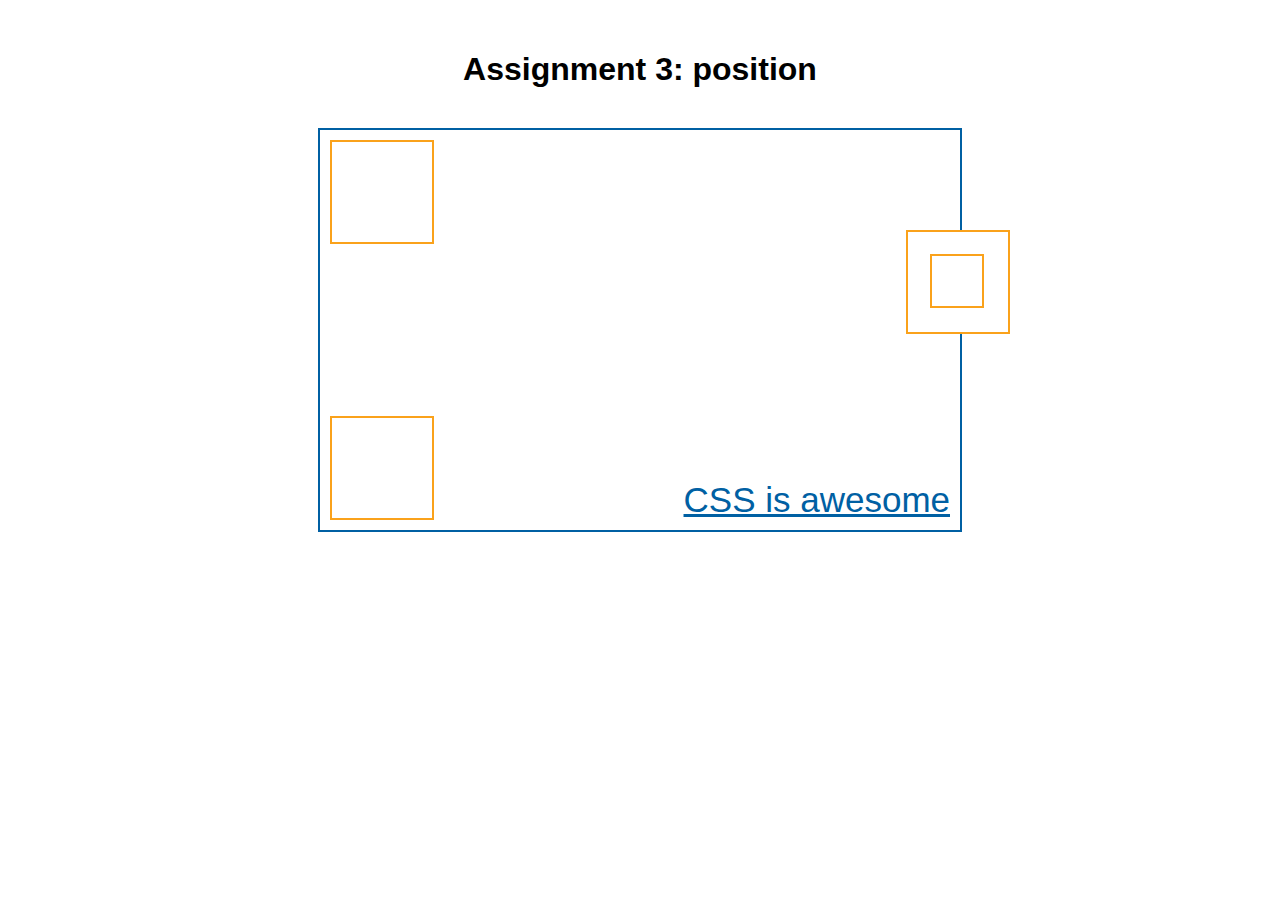
<file: assignment3/position.html>
<!DOCTYPE html>
<html>
<head>
  <title>IT2805</title>

  <style type="text/css">

    html, body{
      margin: 0;
      padding: 0;
      height: 100%;
    }
    /* Part 1 */

    .header{
      font-family: sans-serif;
      padding-top: 30px;
      margin-bottom: 40px;
      text-align: center;
    }

    .box{
      border-width: 2px;
      border-color: #0060A3;
      border-style: solid;
      height: 400px;
      margin: auto;
      width: 50%;
      max-width: 50%;
      position: relative;
    }

    .one{
      width: 100px;
      height: 100px;
      border-width: 2px;
      border-color: #FAA21B;
      border-style: solid;
      position: absolute;
      top: 10px;
      left: 10px;

    }

    .two{
      width: 100px;
      height: 100px;
      border-width: 2px;
      border-color: #FAA21B;
      border-style: solid;
      background-color: #fff;
      position: absolute;
      bottom: 10px;
      left: 10px;
    }

    /* innsiden */
    .three{
      width: 100px;
      height: 100px;
      border-width: 2px;
      border-color: #FAA21B;
      border-style: solid;
      background-color: #fff;
      position: absolute;
      right: -50px;
      top: 100px;
    }

    .five{
      bottom: 10px;
      right: 10px;
      font-size: 35px;
      font-family: sans-serif;
      position: absolute;
    }

    .four{
      width: 50px;
      height: 50px;
      border-width: 2px;
      border-color: #FAA21B;
      border-style: solid;
      top: 22px;
      left: 22px;
      position: absolute;
    }

    /* Part 2 */
    .five>a:link{ color: #0060A3; }
    .five>a:visited{ color: #FAA21B; }
    .five>a:active{ color: red;}
    .five>a:hover{ color: green;}
    .five>a::selection{background-color: hotpink;}
    /* also, I do not have any formal education in color theory. */
    /* made it so the page opens in new tab/window. Although not strictly a part of the assignment - I felt it would be more functional*/

  </style>
</head>
<body>

    <div class="header">
      <h1>Assignment 3: position</h1>
    </div>

    <div class="box">
      <div class="one"></div>
      <div class="two"></div>
      <div class="three">
        <div class="four"></div>
      </div>
      <div class="five">
        <a href="https://developer.mozilla.org/en-US/docs/Web/CSS" target="_blank">CSS is awesome</a> 
      </div>
    </div>



</body>
</html>
</file>
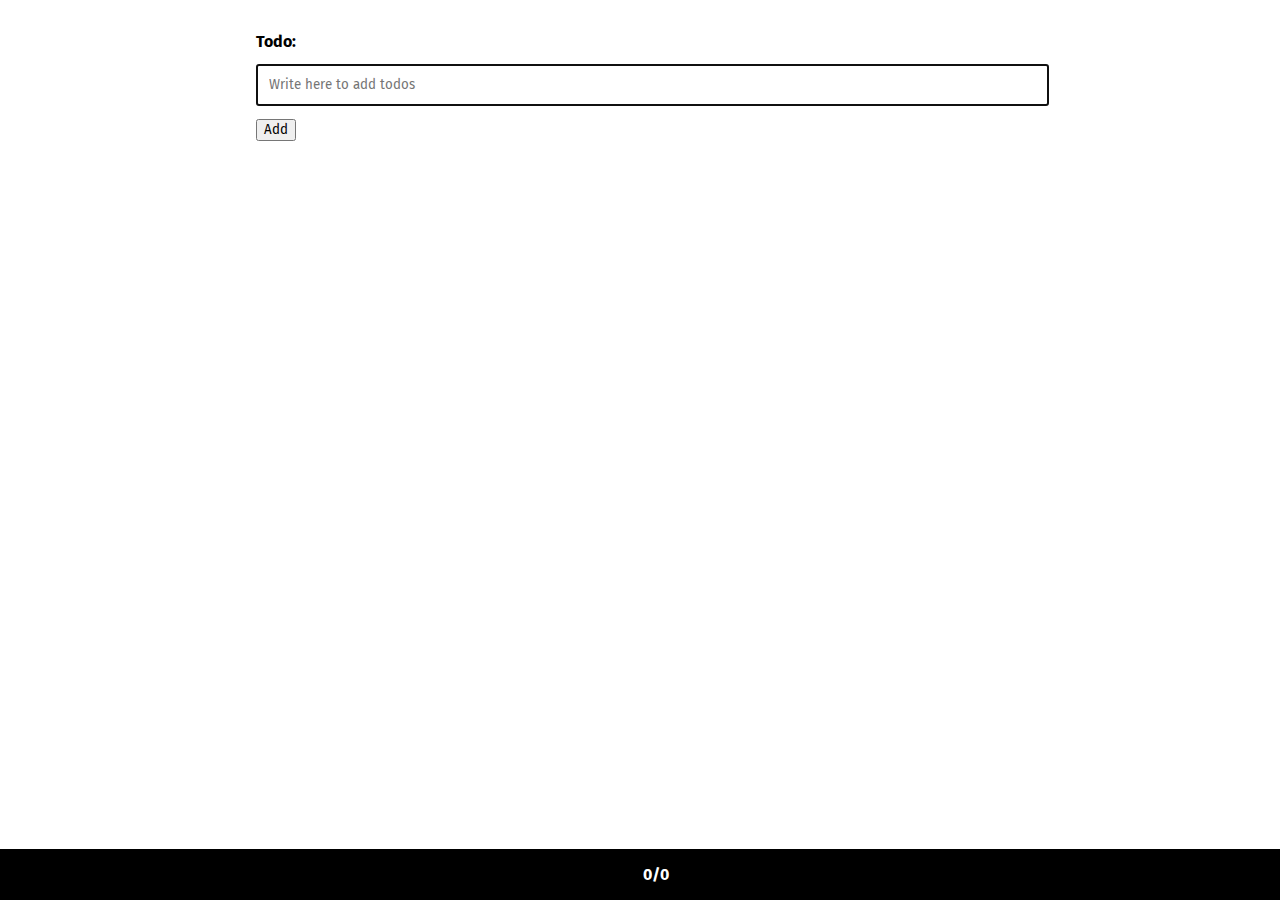
<file: assignment7/todo.html>
<!DOCTYPE html>
<html lang="en">
<head>
  <meta charset="UTF-8">
  <link rel="stylesheet" href="./todo.css">
  <title>Todo</title>
</head>
<body>
  <label for="taskIn" id="inLabel">Todo: </label>
  <input id="taskIn" type="text" placeholder="Write here to add todos" autofocus>
  <button id="add" onclick="addTask()">Add</button>

  <div id="listContainer">
    <ul id="taskList"></ul>
  </div>

  <output id="counter">0/0</output>

  <script src="./todo.js"></script>
</body>
</html>
</file>
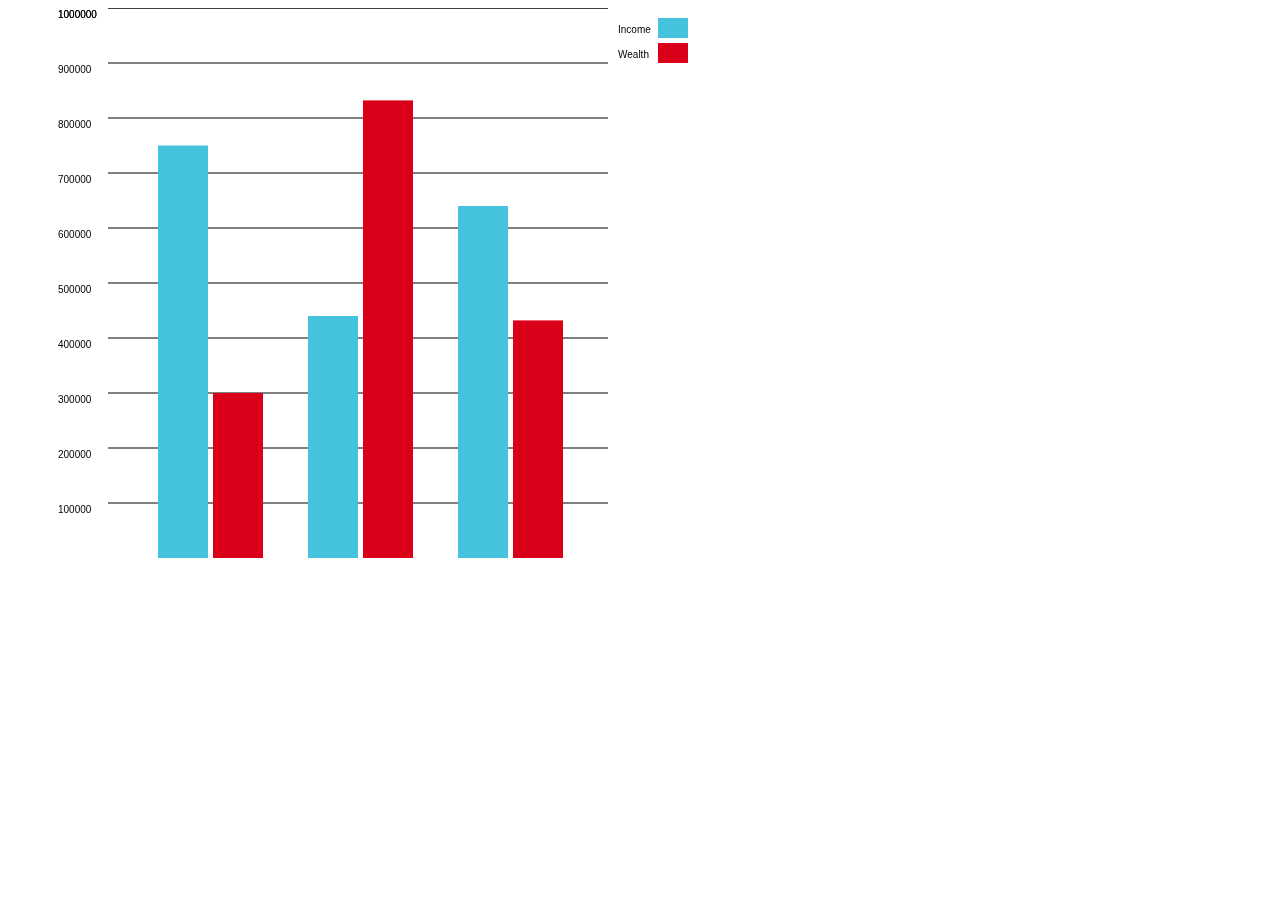
<file: assignment8/bar-chart-with-bars.html>
<!DOCTYPE html>
<html lang="en">
	<head>
		<title>Tax forms: Bar chart with lines</title>
		<meta charset="UTF-8" />
		<script src="taxForms.js"></script>
	</head>
	<body>
		<canvas id="chart" width="700" height="550"></canvas>

		<script>
			const canvas = document.getElementById('chart');
			const context = canvas.getContext('2d');

			/* Draw a line from (fromX, fromY) to (toX, toY) */
			function drawLine(fromX, fromY, toX, toY) {
				context.beginPath();
				context.moveTo(toX, toY);
				context.lineTo(fromX, fromY);
				context.stroke();
			}

			/* Draw a text (string) on (x, y) */
			function drawText(text, x, y) {
				context.fillStyle = 'black';
				context.fillText(text, x, y);
			}

			/* Draw a text and with a line to its right */
			function drawLineWithText(text, fromX, fromY, toX, toY) {
				drawText(text, fromX - 50, fromY + 10);
				drawLine(fromX, fromY, toX, toY);
			}

			/* Insert your code here. */
			let maxval = 1000000; // Highest value of chart
			let incr = 10; // Number of lines
			let linelength = canvas.width - 100; // Length of line
			let linestart = 100; // Start of line

			/* Draw Lines */
			for (let i = 0; i < 10; i++) {
				let income = maxval;
				let fromY = 0;

				if (i === 0) {
					toY = fromY;
					drawLineWithText(income, linestart, fromY, linelength, toY);
				}

				income = income - i * (maxval / incr);
				fromY = fromY + i * (canvas.height / incr);
				toY = fromY;
				drawLineWithText(income, linestart, fromY, linelength, toY);
			}

			/* Funct to create rectangles */
			function rectangle(x, y, width, height, color) {
				context.fillStyle = color;
				context.fillRect(x, y, width, height);
			}

			/* colours */
			const red = '#db001a';
			const blue = '#45c2de';

			/* Write text for income and wealth */
			drawText('Income', linelength + 10, 25);
			drawText('Wealth', linelength + 10, 50);

			/* Draw rectangles */
			rectangle(linelength + 50, 10, 30, 20, blue);
			rectangle(linelength + 50, 35, 30, 20, red);

			/* values for bars */
			const colours = [blue, red];
			const startX = 150;

			/* Draw bars */
			for (i = 0; i < taxForms.length; i++) {
				var keys = Object.keys(taxForms[i]); // getting keys

				for (let j = 0; j < 2; j++) {
					let h = taxForms[i][keys[j + 1]] / (maxval / canvas.height);
					let y = canvas.height - h;

					rectangle(
						// Yes this linewrapping is prettier's doing
						startX * i + startX + (canvas.height / incr) * j,
						y,
						50,
						h,
						colours[j]
					);
				}
			}
		</script>
	</body>
</html>
</file>
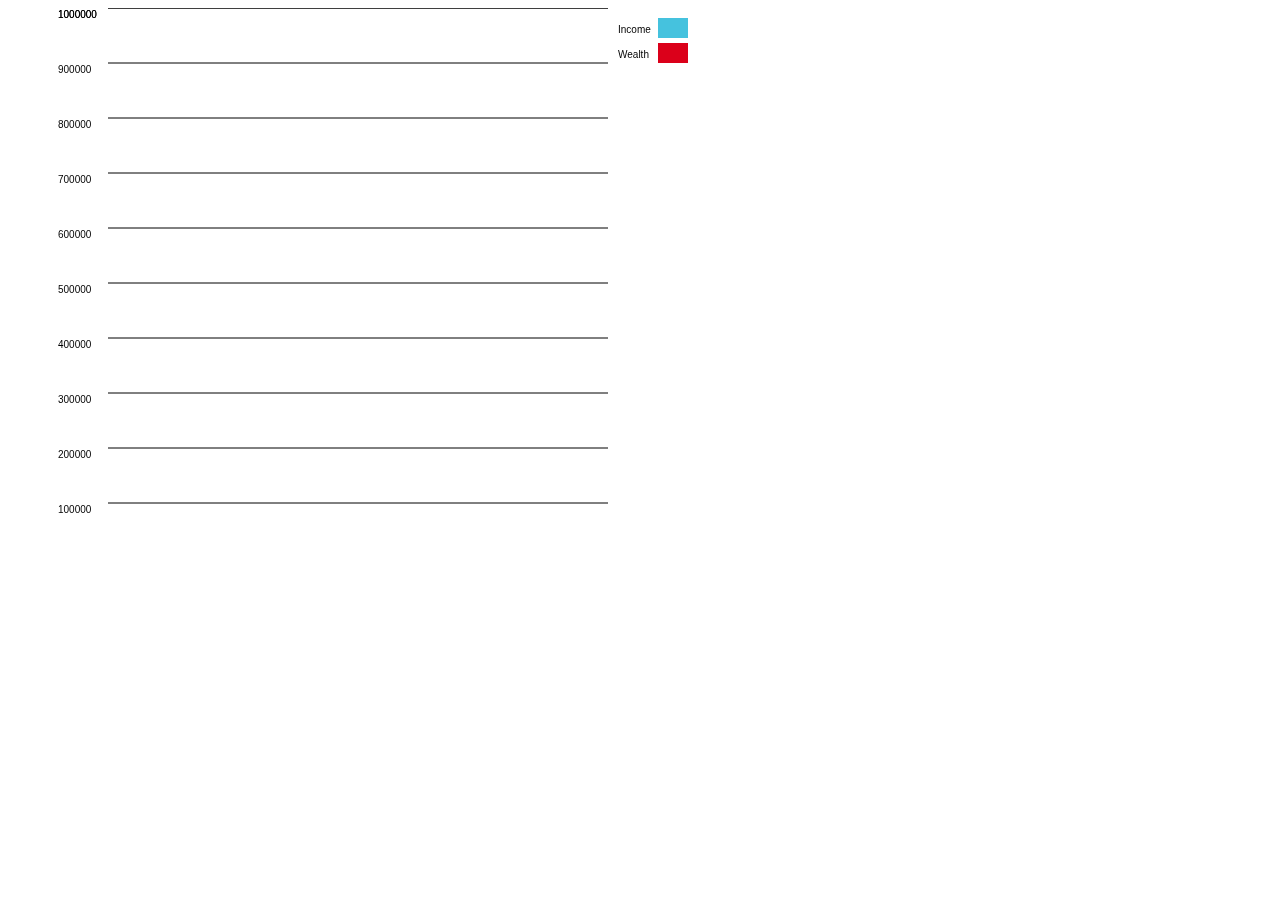
<file: assignment8/bar-chart-with-labels.html>
<!DOCTYPE html>
<html lang="en">
	<head>
		<title>Tax forms: Bar chart with lines</title>
		<meta charset="UTF-8" />
		<script src="taxForms.js"></script>
	</head>
	<body>
		<canvas id="chart" width="700" height="550"></canvas>

		<script>
			const canvas = document.getElementById('chart');
			const context = canvas.getContext('2d');

			/* Draw a line from (fromX, fromY) to (toX, toY) */
			function drawLine(fromX, fromY, toX, toY) {
				context.beginPath();
				context.moveTo(toX, toY);
				context.lineTo(fromX, fromY);
				context.stroke();
			}

			/* Draw a text (string) on (x, y) */
			function drawText(text, x, y) {
				context.fillStyle = 'black';
				context.fillText(text, x, y);
			}

			/* Draw a text and with a line to its right */
			function drawLineWithText(text, fromX, fromY, toX, toY) {
				drawText(text, fromX - 50, fromY + 10); // seems like it would be more alligned with fromY + 5 instead
				drawLine(fromX, fromY, toX, toY);
			}

			/* Insert your code here. */
			let maxval = 1000000; // Highest value of chart
			let incr = 10; // Number of lines
			let linelength = canvas.width - 100; // Length of line
			let linestart = 100; // Start of line

			/* Draw Lines */
			for (let i = 0; i < 10; i++) {
				let income = maxval;
				let fromY = 0;

				if (i === 0) {
					toY = fromY;
					drawLineWithText(income, linestart, fromY, linelength, toY);
				}

				income = income - i * (maxval / incr);
				fromY = fromY + i * (canvas.height / incr);
				toY = fromY;
				drawLineWithText(income, linestart, fromY, linelength, toY);
			}

			/* Funct to create rectangles */
			function rectangle(x, y, width, height, color) {
				context.fillStyle = color;
				context.fillRect(x, y, width, height);
			}

			/* colours */
			const red = '#db001a';
			const blue = '#45c2de';

			/* Write text for income and wealth */
			drawText('Income', linelength + 10, 25);
			drawText('Wealth', linelength + 10, 50);

			/* Draw rectangles */
			rectangle(linelength + 50, 10, 30, 20, blue);
			rectangle(linelength + 50, 35, 30, 20, red);
		</script>
	</body>
</html>
</file>
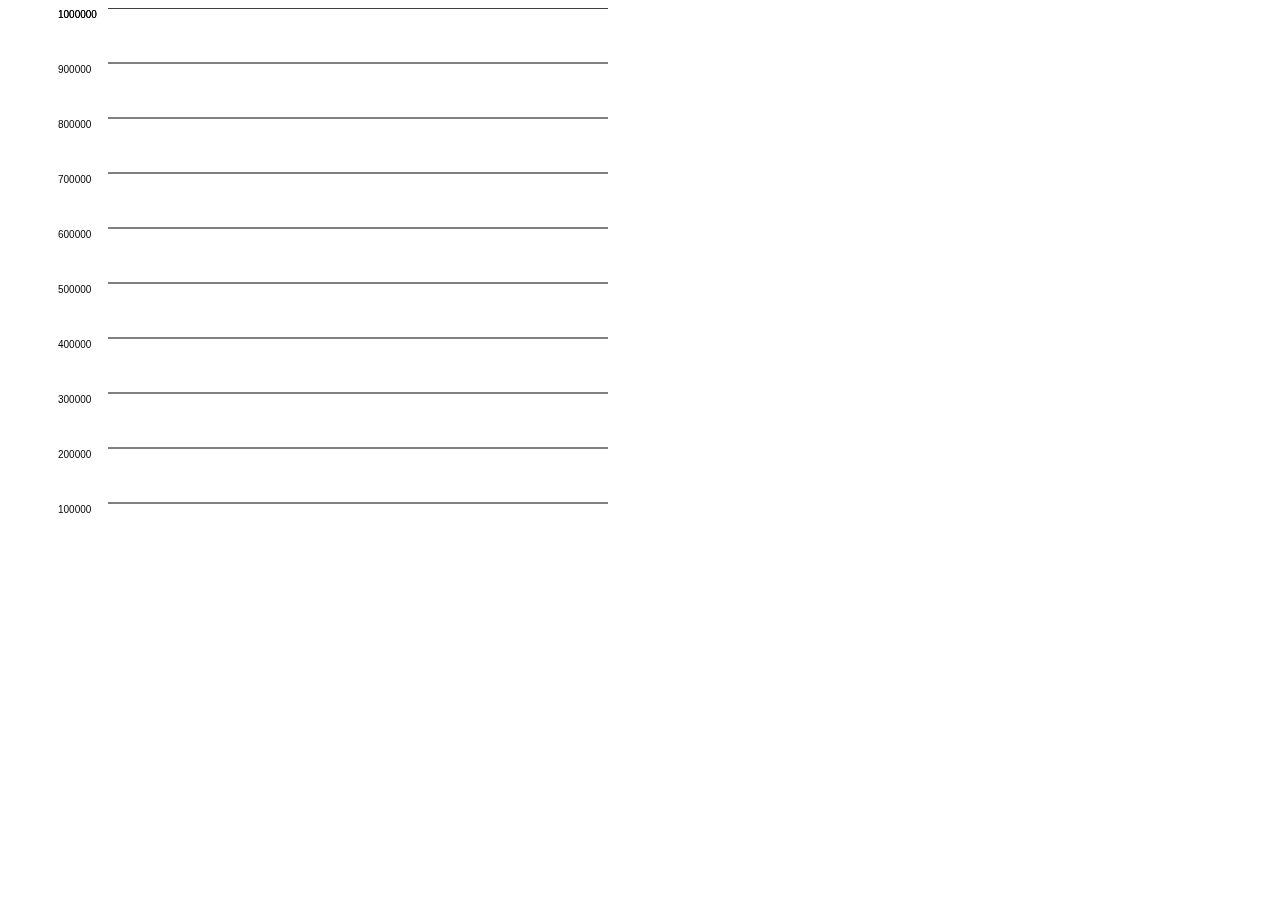
<file: assignment8/bar-chart-with-lines.html>
<!DOCTYPE html>
<html lang="en">
	<head>
		<title>Tax forms: Bar chart with lines</title>
		<meta charset="UTF-8" />
		<script src="taxForms.js"></script>
	</head>
	<body>
		<canvas id="chart" width="700" height="550"></canvas>

		<script>
			const canvas = document.getElementById('chart');
			const context = canvas.getContext('2d');

			/* Draw a line from (fromX, fromY) to (toX, toY) */
			function drawLine(fromX, fromY, toX, toY) {
				context.beginPath();
				context.moveTo(toX, toY);
				context.lineTo(fromX, fromY);
				context.stroke();
			}

			/* Draw a text (string) on (x, y) */
			function drawText(text, x, y) {
				context.fillStyle = 'black';
				context.fillText(text, x, y);
			}

			/* Draw a text and with a line to its right */
			function drawLineWithText(text, fromX, fromY, toX, toY) {
				drawText(text, fromX - 50, fromY + 10);
				drawLine(fromX, fromY, toX, toY);
			}

			/* Insert your code here. */
			let maxval = 1000000; // Highest value of chart
			let incr = 10; // Number of lines
			let linelength = canvas.width - 100; // Length of line
			let linestart = 100; // Start of line

			/* Draw Lines */
			for (let i = 0; i < 10; i++) {
				let income = maxval;
				let fromY = 0;

				if (i === 0) {
					toY = fromY;
					drawLineWithText(income, linestart, fromY, linelength, toY);
				}

				income = income - i * (maxval / incr);
				fromY = fromY + i * (canvas.height / incr);
				toY = fromY;
				drawLineWithText(income, linestart, fromY, linelength, toY);
			}
		</script>
	</body>
</html>
</file>
<file: assignment6/css/style.css>
body {
  background-color: lightgrey;
}

form {
  font-family: Arial, Helvetica, sans-serif;
  width: 70%;
  margin: auto;
  padding: 1em;
  font-size: 1.25rem;
  background-color: white;
}

input {
  font-size: 1rem;
}

input[type=text],
input[type=email],
input[type=number],
select {
  width: 100%;
  padding: 12px 20px;
  margin: 8px 0;
  box-sizing: border-box;
}

input[type=date] {
  font-size: 1.25rem;
  padding: 12px 15px;
  margin: 8px 0;
  box-sizing: border-box;
}

div, #submit {
  margin: 1em 0;
}

#submit {
  font-size: 1.25rem;
  padding: 12px 20px;
}

#submit:hover {
 cursor: pointer;
}
</file>
<file: assignment6/.zip/css/style.css>
form {
  font-family: Arial, Helvetica, sans-serif;
  width: 70%;
  margin: auto;
  font-size: 1.25rem;
}

input {
  font-size: 1rem;
}

input[type=text],
input[type=email],
input[type=number]
{
  width: 100%;
  padding: 12px 20px;
  margin: 8px 0;
  box-sizing: border-box;
}

input[type=date] {
  font-size: 1.25rem;
  padding: 12px 15px;
  margin: 8px 0;
  box-sizing: border-box;
}

select {
    font-size: 1rem;
    padding: .25em;
}

div, #submit {
  margin: 1em 0;
}

#submit {
  font-size: 1.25rem;
  padding: 12px 20px;
}
</file>
<file: assignment2/css/style.css>
header {
    font-family: Arial, Helvetica, sans-serif;
}

body {
    background-color: #15202b;
    color: white;
    font-family: Arial, Helvetica, sans-serif;
}

img {
    max-width: 150px;
    border: 5px solid white;
    border-radius: 2%;
}
</file>
<file: assignment2/css/article.css>
html {
    background-color: lightgrey;
}

article {
    color: #323232;
    width: 550px;
    margin: auto;
    font-family: Georgia, Verdana;
    font-size: 18px;
    line-height: 1.5;
}

img {
    max-width: 100%;
}

h1 {
    font-size: 3em;
    margin-bottom: 0%;
}

h2 {
    font-size: 1.8em;
}

p, blockquote, ul, ol {
    font-size: 1em;
    line-height: 1.5em;
}

#facts {
    margin: 1em 0em 1em 1em;
    width: 50%;
    border: 1px dashed;
    float: right;
}

#facts > ul {
    list-style-image: url('../img/cup-icon.svg');
    line-height: 1.5em;
    padding-left: 1.5em;
}
</file>
<file: assignment3/css/style.css>
html, body{
  margin: 0;
  padding: 0;
  height: 100%;
}

/* Part 4 */

ul{
  list-style-type: square;
}
.sublist>li:nth-last-child(1){
  list-style-type: circle;
  color: orange;
  font-weight: bold;
}
</file>
<file: assignment7/todo.css>
@import url('https://fonts.googleapis.com/css2?family=Fira+Sans&display=swap');

* {
  font-family: 'Fira Sans', sans-serif;
}

body {
  width: 60%;
  margin: auto;
  padding: 2em;
}

input {
  margin: .6em;
}

input:checked + label {
  text-decoration: line-through;
}

output {
  position: fixed;
  bottom: 0;
  left: 0;
  background-color: black;
  color: white;
  padding: 1em;
  font-weight: bold;
  margin: auto;
  text-align: center;
  width: 100%;
}

ul {
  list-style: none;
  padding: 0;
}

#inLabel {
  font-weight: bolder;
}

#taskIn {
  width: 100%;
  margin: 1em 0;
  padding: .8em;
}
</file>
